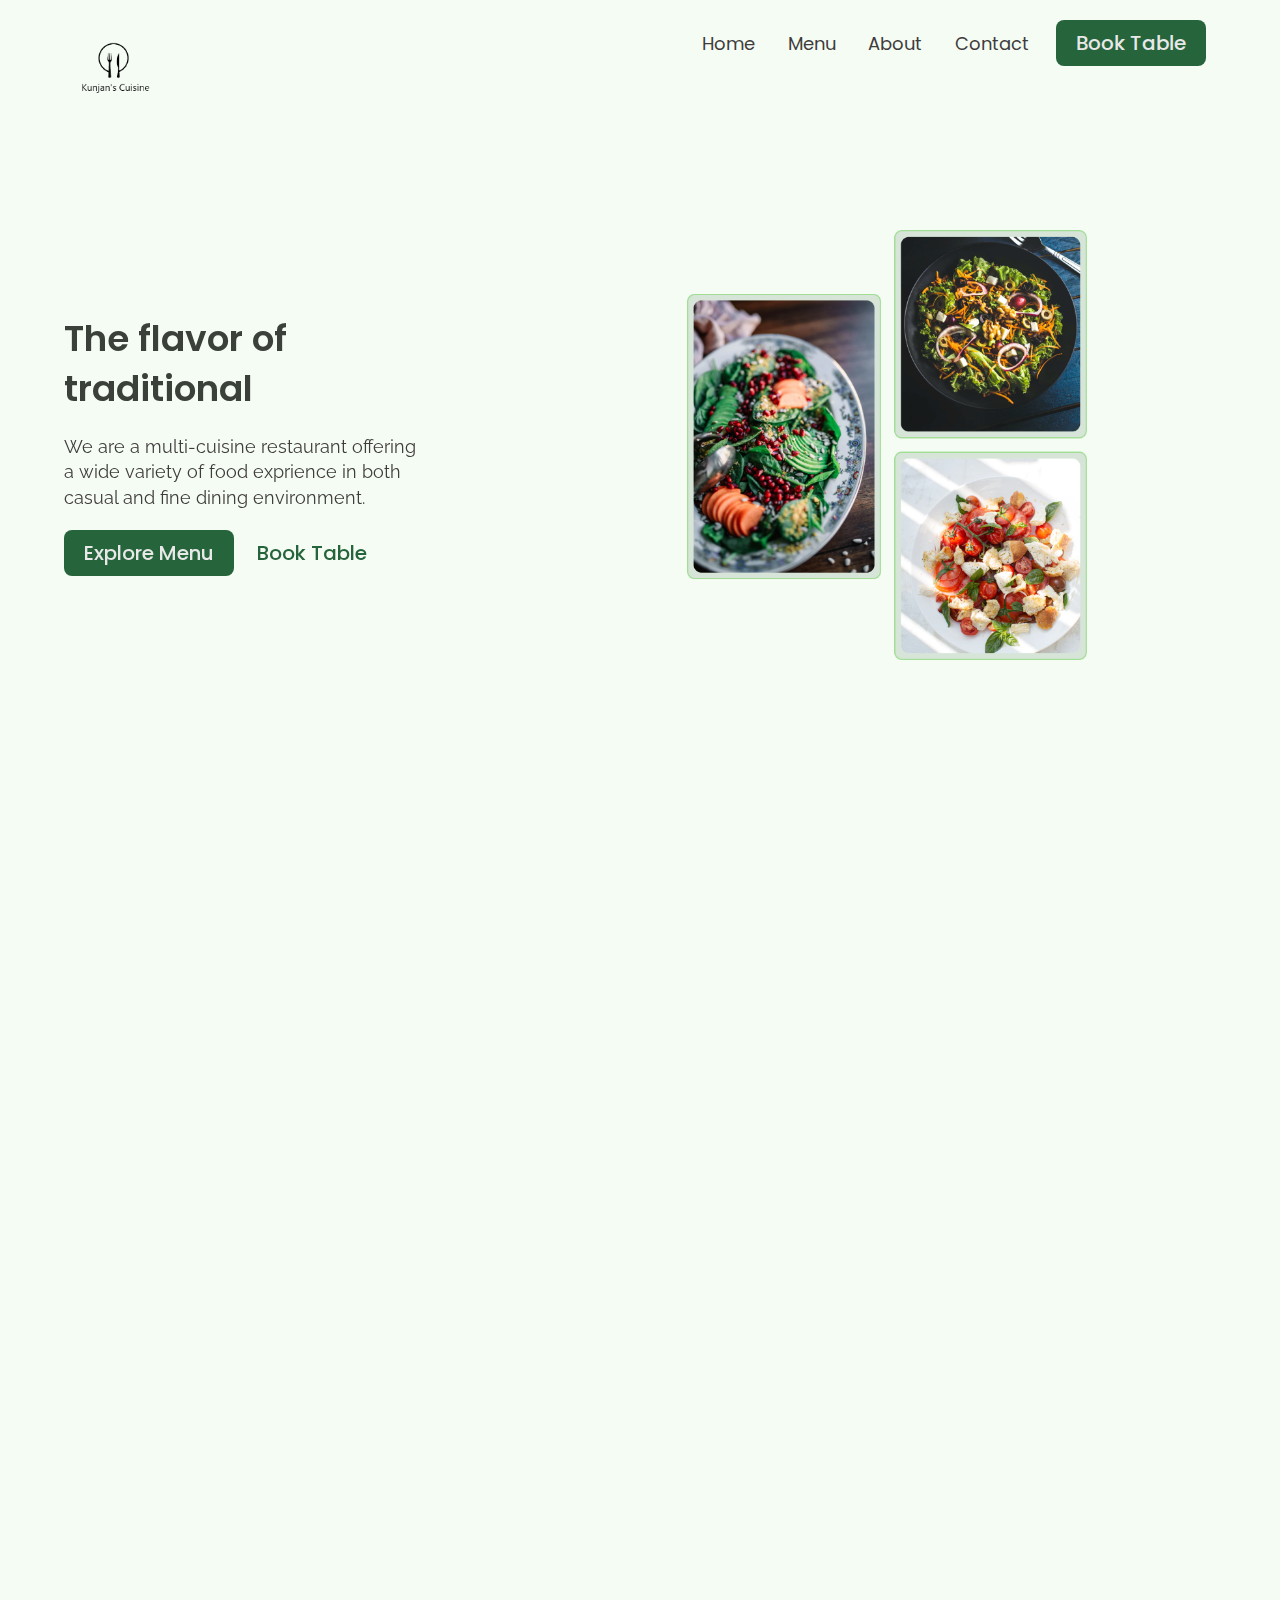
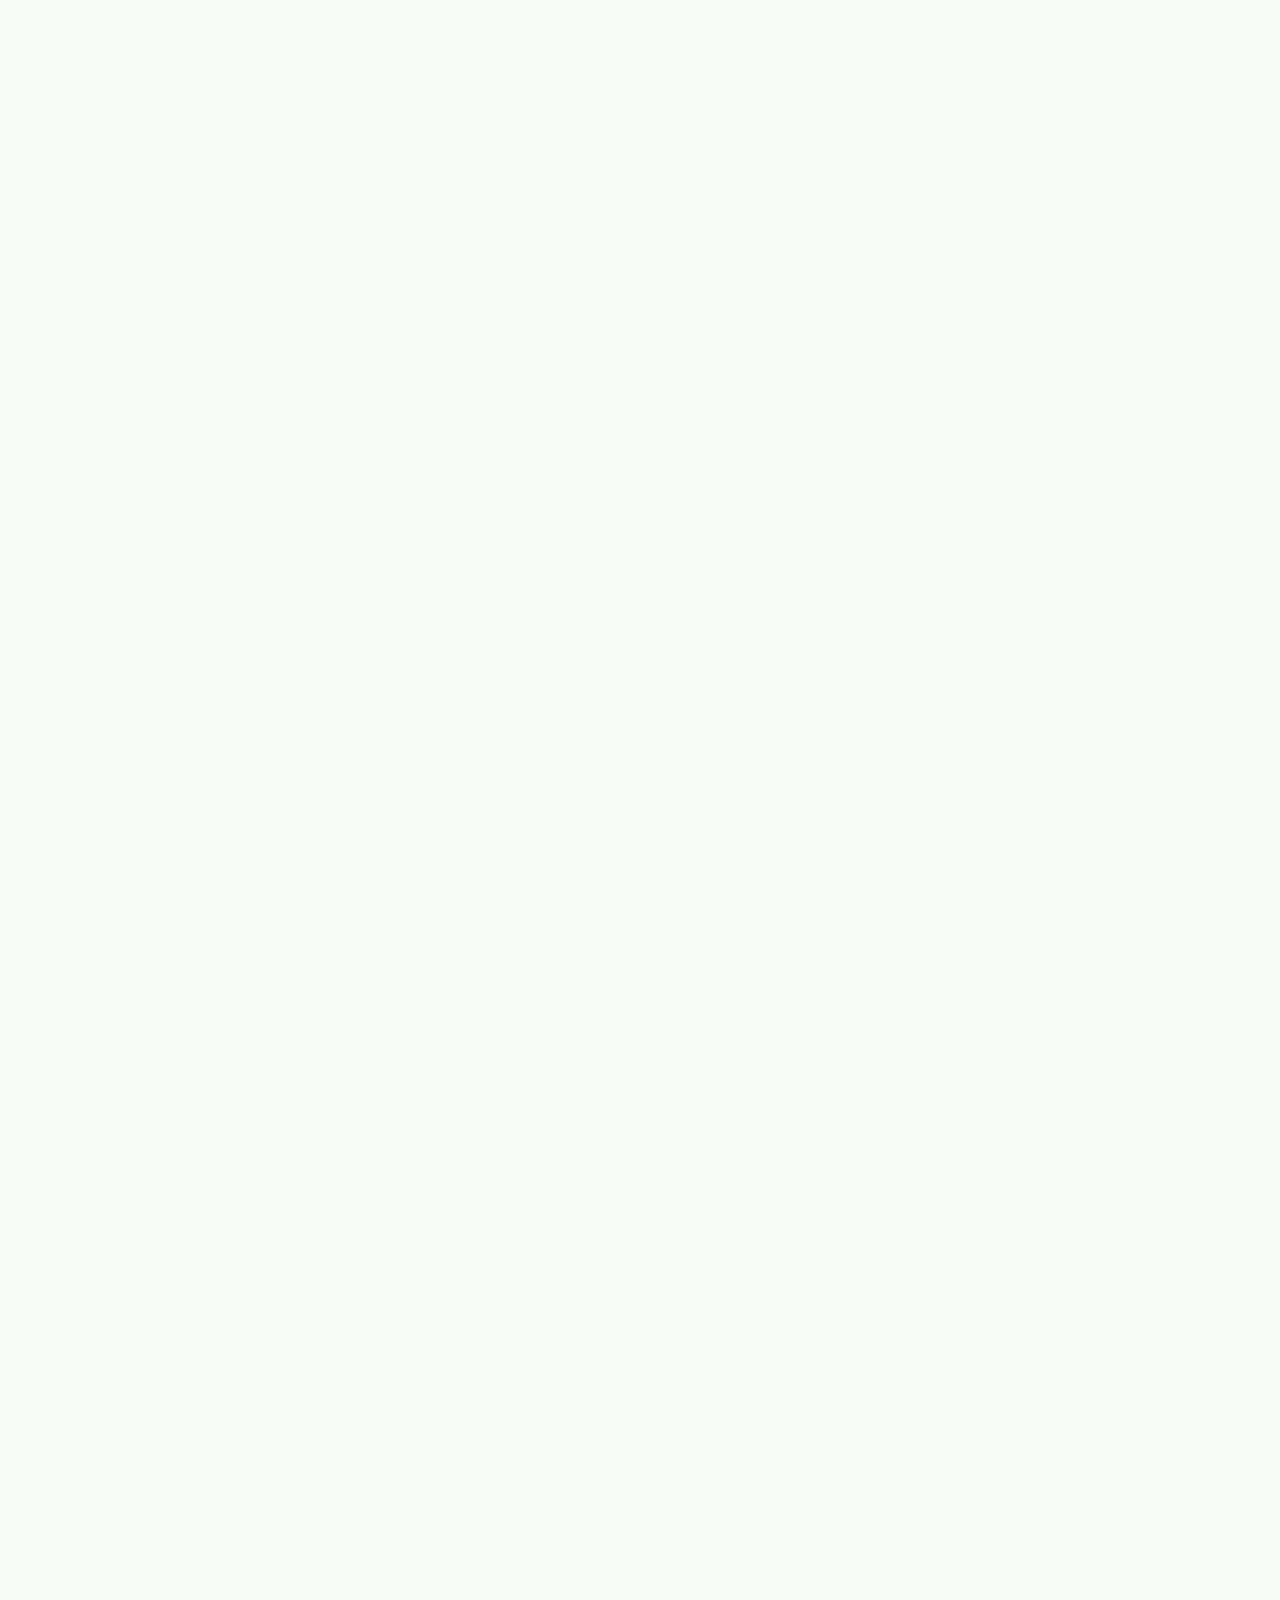
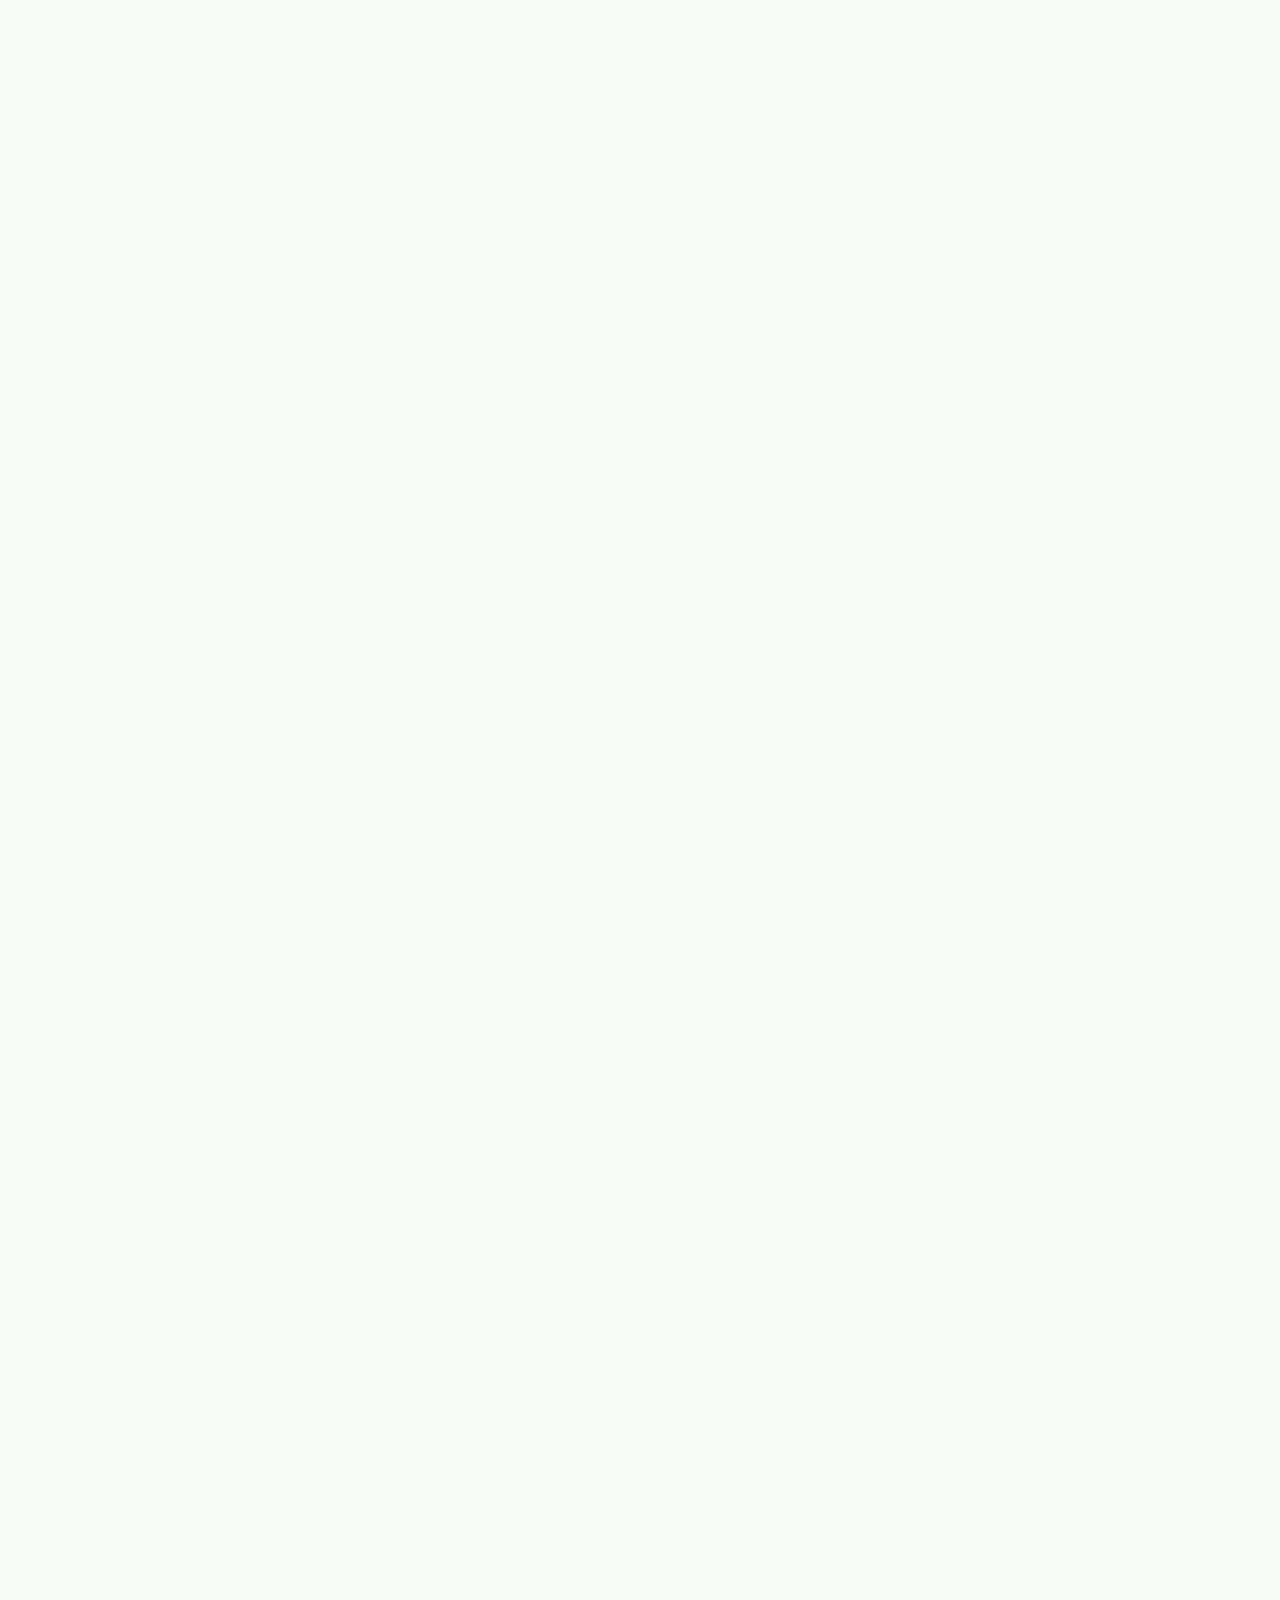
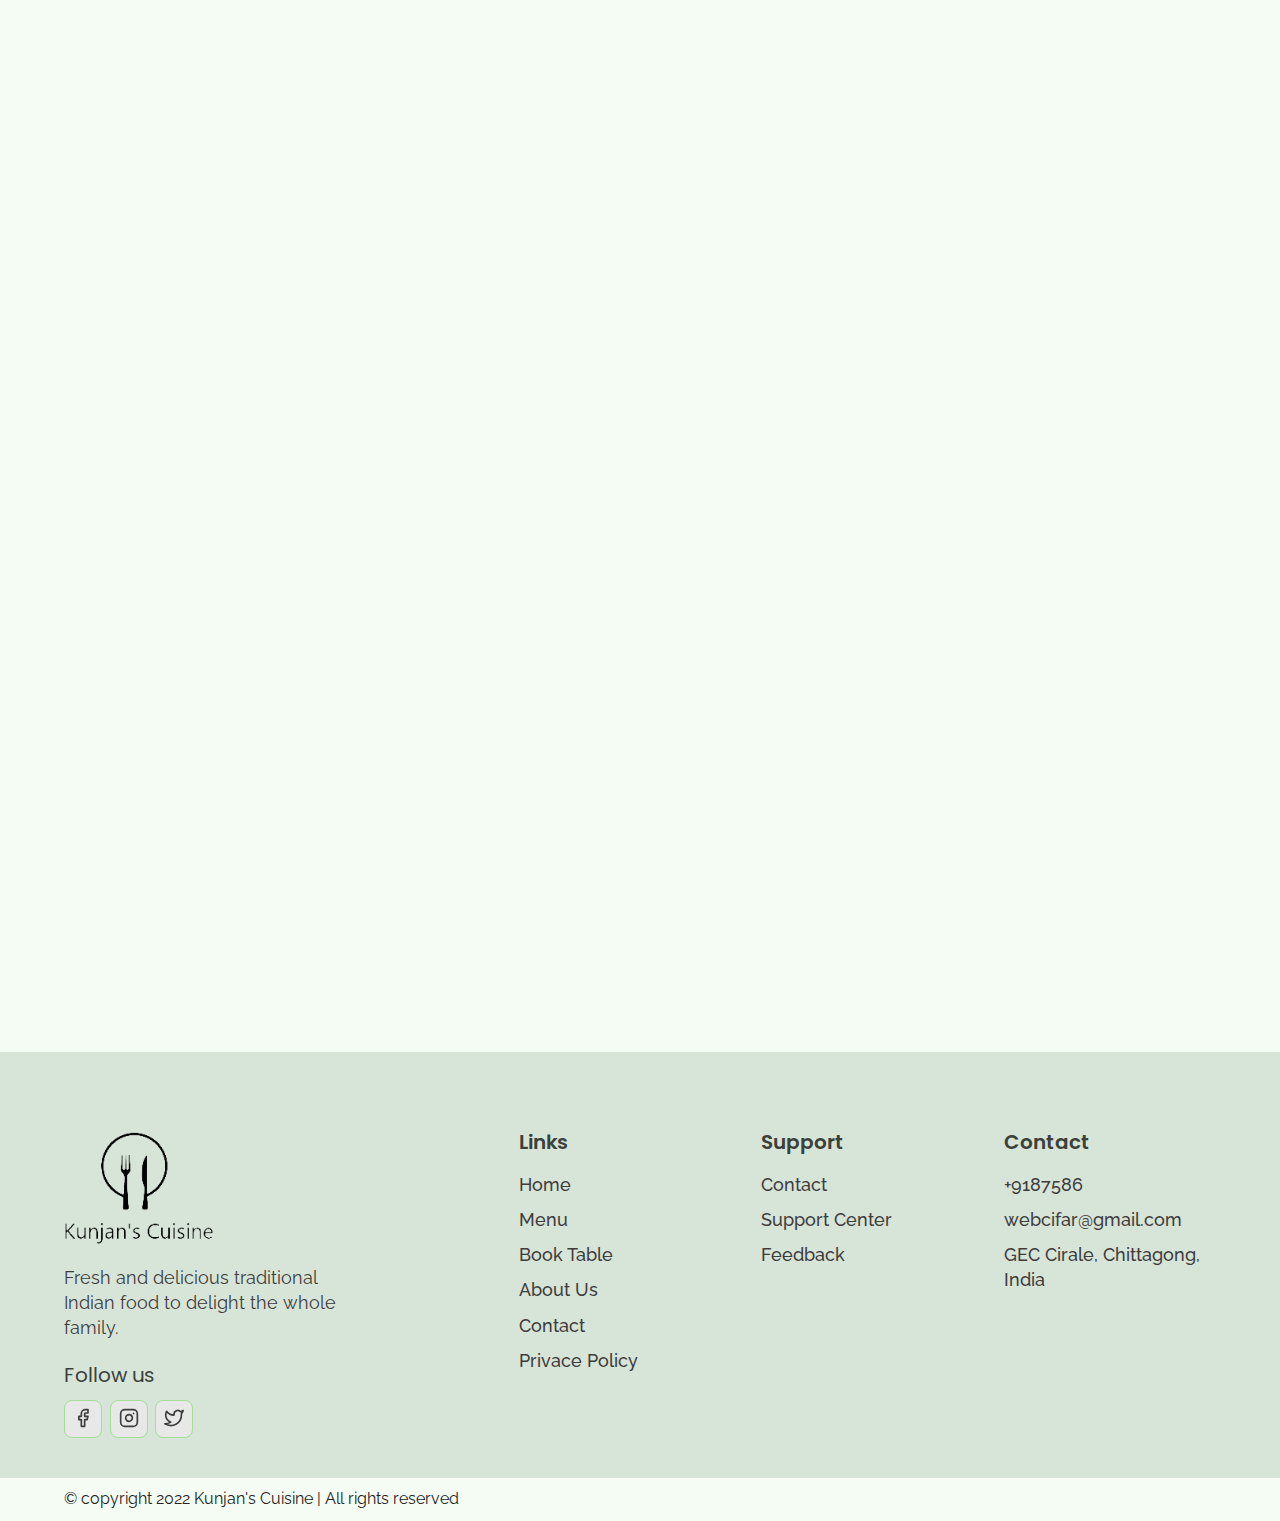
<file: index.html>
<!DOCTYPE html>
<html lang="en">

<head>
    <meta charset="UTF-8">
    <meta http-equiv="X-UA-Compatible" content="IE=edge">
    <meta name="viewport" content="width=device-width, initial-scale=1.0">
    <title>Home | Kunjan's Cuisine</title>
    <link rel="stylesheet" href="./reset.css">
    <link rel="stylesheet" href="./globalStyles.css">
    <link rel="stylesheet" href="./components.css">
    <!-- aos css -->
    <link rel="stylesheet" href="https://unpkg.com/aos@next/dist/aos.css" />
    <link rel="stylesheet" href="./home.css">
</head>

<body>
    <!-- Nav Section -->
    <div class="nav">
        <div class="container">
            <div class="nav__wrapper">
                <a href="./index.html" class="logo">
                    <img src="./images/logo2.png" alt="Kunjan's Cuisine">
                </a>
                <nav>
                    <div class="nav__icon">
                        <svg xmlns="http://www.w3.org/2000/svg" width="24" height="24" viewBox="0 0 24 24" fill="none"
                            stroke="currentColor" stroke-width="2" stroke-linecap="round" stroke-linejoin="round">
                            <line x1="3" y1="12" x2="21" y2="12" />
                            <line x1="3" y1="6" x2="21" y2="6" />
                            <line x1="3" y1="18" x2="21" y2="18" />
                        </svg>
                    </div>
                    <div class="nav__bgOverlay "></div>
                    <ul class="nav__list ">
                        <div class="nav__close">
                            <svg xmlns="http://www.w3.org/2000/svg" width="24" height="24" viewBox="0 0 24 24"
                                fill="none" stroke="currentColor" stroke-width="2" stroke-linecap="round"
                                stroke-linejoin="round">
                                <line x1="18" y1="6" x2="6" y2="18" />
                                <line x1="6" y1="6" x2="18" y2="18" />
                            </svg>
                        </div>
                        <div class="nav__list__wrapper">
                            <li><a href="./index.html" class="nav__link">Home</a></li>
                            <li><a href="./menu.html" class="nav__link">Menu</a></li>
                            <li><a href="./about.html" class="nav__link">About</a></li>
                            <li><a href="./contact.html" class="nav__link">Contact</a></li>
                            <li><a href="./booking.html" class="btn primary-btn">Book Table</a></li>
                        </div>
                    </ul>
                </nav>
            </div>
        </div>
    </div>
    <!-- End Nav Section -->
    <!-- Hero Section -->
    <section id="hero">
        <div class="container">
            <div class="hero__wrapper">
                <div class="hero__left" data-aos="fade-left">
                    <div class="hero__left__wrapper">
                        <h1 class="hero__heading">The flavor of traditional</h1>
                        <p class="hero__info">
                            We are a multi-cuisine restaurant offering a wide variety of food exprience in both casual and fine dining environment.
                        </p>
                        <div class="button__wrapper">
                            <a href="#" class="btn primary-btn">Explore Menu</a>
                            <a href="#" class="btn">Book Table</a>
                        </div>
                    </div>
                </div>
                <div class="hero__right" data-aos="fade-right">
                    <div class="hero__imgWrapper">
                        <img src="./images/heroImg.png" alt="food img">
                    </div>
                </div>
            </div>
        </div>
    </section>
    <!-- End Hero Section -->
    <!-- Store Info Section -->
    <section id="storeInfo" data-aos="fade-up">
        <div class="container">
            <div class="storeInfo__wrapper">
                <div class="storeInfo__item">
                    <div class="storeInfo__icon">
                        <img src="./images/wall-clock-icon.svg" alt="icon">
                    </div>
                    <h3 class="storeInfo__title">
                        10 AA - 7PM
                    </h3>
                    <p class="storeInfo__text">
                        Opening Hour
                    </p>
                </div>
                <div class="storeInfo__item">
                    <div class="storeInfo__icon">
                        <img src="./images/address-icon.svg" alt="icon">
                    </div>
                    <h3 class="storeInfo__title">
                      GEC, Chattangong
                    </h3>
                    <p class="storeInfo__text">
                        Address
                    </p>
                </div>
                <div class="storeInfo__item">
                    <div class="storeInfo__icon">
                        <img src="./images/phone-icon.svg" alt="icon">
                    </div>
                    <h3 class="storeInfo__title">
                        +9187586
                    </h3>
                    <p class="storeInfo__text">
                        Call Now
                    </p>
                </div>
            </div>
        </div>
    </section>
    <!-- End Store Info Section -->
    <!-- Our Specials Section -->
    <section id="ourSpecials" data-aos="fade-up">
        <div class="container">
            <div class="ourSpecials__wrapper">
                <div class="ourSpecials__left">
                    <div class="ourSpecials__item">
                        <div class="ourSpecials__item__img">
                            <img src="/images/food-3.png" alt="food image">
                        </div>
                        <h2 class="ourSpecials__item__title">Sweet Potato Fries Bowl</h2>
                        <h3 class="ourSpecials__item__price">$18</h3>
                        <div class="ourSpecials__item__stars">
                            <img src="./images/3star.png" alt="3stars">
                        </div>
                        <p class="ourSpecials__items__text">
                            These Sweet Potato Fries bowl are a glorious, messy plate of goodness. Crispy sweet potato fires loaded with lots of frest summer vegetables and a lime ranch. By adding a seasoning blend with chipotle powder, garlic, and onion, these spicy sweet potato fries are full of flavor.
                        </p>
                    </div>
                    <div class="ourSpecials__item">
                        <div class="ourSpecials__item__img">
                            <img src="/images/food-1.png" alt="food image">
                        </div>
                        <h2 class="ourSpecials__item__title">Vegan Salad Bowl</h2>
                        <h3 class="ourSpecials__item__price">$20</h3>
                        <div class="ourSpecials__item__stars">
                            <img src="./images/3star.png" alt="3stars">
                        </div>
                        <p class="ourSpecials__items__text">
                            Vegan Salad Bowl are immensely satisfying with any combination of whole grains, pulses, noodles, raw or cooked fruits, and veggies all topped off with a delicious sauce or dressing -  each bite is an explosion of flavors and textures.
                        </p>
                    </div>
                </div>
                <div class="ourSpecials__right">
                    <h2 class="ourSpecials__title">Our Specials</h2>
                    <p class="ourSpecials__text">
                        All of our food is prepared daily at our restaurants to ensure highest quality, freshest meals are delivered to our customers
                    </p>
                    <a href="./booking.html" class="btn primary-btn">Book Table</a>
                </div>
            </div>
        </div>
    </section>
    <!-- End Our Specials Section -->
    <!-- Top Dishes -->
    <section id="dishGrid" data-aos="fade-up">
        <div class="container">
            <h2 class="dishGrid__title">
                Top Dishes
            </h2>
            <div class="dishGrid__wrapper">
                <div class="dishGrid__item">
                    <div class="dishGrid__item__img">
                        <img src="./images/food-1.png" alt="food img">
                    </div>
                    <div class="dishGrid__item__info">
                        <h3 class="dishGrid__item__title">
                            Vegan Salad bowl
                        </h3>
                        <h3 class="dishGrid__item__price">$20</h3>
                        <div class="dishGrid__item__stars">
                            <img src="./images/3star.png" alt="3 star">
                        </div>
                    </div>
                </div>
                <div class="dishGrid__item">
                    <div class="dishGrid__item__img">
                        <img src="./images/food-2.png" alt="food img">
                    </div>
                    <div class="dishGrid__item__info">
                        <h3 class="dishGrid__item__title">
                            Vegan Pesto Zoodles
                        </h3>
                        <h3 class="dishGrid__item__price">$12</h3>
                        <div class="dishGrid__item__stars">
                            <img src="./images/3star.png" alt="3 star">
                        </div>
                    </div>
                </div>
                <div class="dishGrid__item">
                    <div class="dishGrid__item__img">
                        <img src="./images/food-7.png" alt="food img">
                    </div>
                    <div class="dishGrid__item__info">
                        <h3 class="dishGrid__item__title">
                            Hot Green Bowl
                        </h3>
                        <h3 class="dishGrid__item__price">$15</h3>
                        <div class="dishGrid__item__stars">
                            <img src="./images/3star.png" alt="3 star">
                        </div>
                    </div>
                </div>
            </div>
        </div>
    </section>
    <!-- End Top Dishes -->
    <!-- Discount section -->
    <section id="discount" data-aos="fade-up">
        <div class="container">
            <div class="discount__wrapper">
                <div class="discount__images">
                    <div class="discount__img1">
                        <img src="./images/food-5.png" alt="food img">
                    </div>
                    <div class="discount__img2">
                        <img src="./images/food-4.png" alt="food img">
                    </div>
                    <div class="discount__img3">
                        <img src="./images/food-3.png" alt="food img">
                    </div>
                </div>
                <div class="discount__info">
                    <h3 class="discount__text">20% OFF</h3>
                    <h3 class="discount__title">Demp dish for discount</h3>
                    <h3 class="discount__price">
                        <span class="discount__oldPrice">$45</span>
                        <span class="discount__newPrice">$35</span>
                    </h3>
                    <div class="discount__stars">
                        <img src="./images/3star.png" alt="3 discount__stars">
                    </div>
                    <a href="./booking.html" class = "btn primary-btn">Book Table</a>
                </div>
            </div>
        </div>
    </section>
    <!-- End Discount section -->
    <!-- Events Media Section -->
    <section id="eventsMedia" data-aos="fade-up">
        <div class="container">
            <div class="eventsMedia__wrapper">
                <div class="eventsMedia__1">
                    <img src="./images/eventsMedia1.png" alt="eventsMedia">
                    <a href="#" class="eventsMedia__1__playButton">
                        <img src="./images/playIcon.svg" alt="play button">
                    </a>
                </div>
                <div class="eventsMedia__2">
                    <img src="./images/eventsMedia2.png" alt="events">
                </div>
            </div>
        </div>
    </section>
    <!-- End Events Media Section -->
    <!-- Events Info Section -->
    <seciton id="eventsInfo" data-aos="fade-up">
        <div class="container">
            <div class="eventsInfo__wrapper">
                <div class="eventsInfo__left">
                    <div class="eventsInfo__item">
                        <div class="eventsInfo__item__img">
                            <img src="./images/event-corporate.png" alt="events">
                        </div>
                        <div class="eventsInfo__item__info">
                            <h2 class="eventsInfo__item__title">Corporate Events</h2>
                            <p class="eventsInfo__item__text">
                                Kunjan's Cuisine is the perfect venue for your corporate events. We specialize in private parties.
                            </p>
                        </div>
                    </div>
                    <div class="eventsInfo__item">
                        <div class="eventsInfo__item__img">
                            <img src="./images/event-weedings.png" alt="events">
                        </div>
                        <div class="eventsInfo__item__info">
                            <h2 class="eventsInfo__item__title">Weeding</h2>
                            <p class="eventsInfo__item__text">
                                Kunjan's Cuisine offers an intimately unique wedding ecperience set in a spectacular setting that is sophisticated and comfortable.
                            </p>
                        </div>
                    </div>
                </div>
                <div class="eventsInfo__right">
                    <h2 class="eventsInfo__title">
                        Book For Events
                    </h2>
                    <p class="eventsInfo__text">
                        Book your private event or corporate function at Kunjan's cuisine to experience a truly unique experience.
                    </p>
                    <a href="./contact.html" class="btn primary-btn"> Contact Now</a>
                </div>
            </div>
        </div>
    </seciton>
    <!-- End Events Info Section -->
    <!-- Why us Section -->
    <section id="whyUs">
        <div class="container">
            <div class="whyUs__wrapper">
                <div class="whyUs__left" data-aos="fade-right">
                    <h2 class="whyUs__title">
                        Why Choose Our Food
                    </h2>
                    <p class="whyUs__text">
                        Quality of Service, Food, Ambiance and Value of Money are the prime elements for choosing a restaurant. Kunjan's Cuisine is one of the most exquisite fine-dining restaurant in Chittagong city with a captivating view of GEC Hills, perfect ambiance, and scrumptious food.
                    </p>
                </div>
                <div class="whyUs__right" data-aos="fade-left">
                    <div class="whyUs__item__wrapper">
                        <div class="whyUs__item">
                            <div class="whyUs__item__icon">
                                <img src="./images/whyUs-icon1.svg" alt="quality food">
                            </div>
                            <p class="whyUs__item__text">Quality Food</p>
                        </div>
                        <div class="whyUs__item">
                            <div class="whyUs__item__icon">
                                <img src="./images/whyUs-icon2.svg" alt="Classical Taste">
                            </div>
                            <p class="whyUs__item__text">Classical Taste</p>
                        </div>
                        <div class="whyUs__item">
                            <div class="whyUs__item__icon">
                                <img src="./images/whyUs-icon3.svg" alt="Skilled Chef">
                            </div>
                            <p class="whyUs__item__text">Skilled Chef</p>
                        </div>
                        <div class="whyUs__item">
                            <div class="whyUs__item__icon">
                                <img src="./images/whyUs-icon4.svg" alt="Best Service">
                            </div>
                            <p class="whyUs__item__text">Best Service</p>
                        </div>
                    </div>
                </div>
            </div>
        </div>
    </section>
    <!-- End Why us Section -->
    <!-- Testimonial Section -->
    <section id="testimonial" data-aos="fade-up">
        <div class="container">
            <div class="testimonial__wrapper">
                <h2 class="testimonial__title">What Our Customers Say</h2>
                <div class="testimonial__items__wrapper">
                    <div class="testimonial__item">
                        <div class="testimonial__item__img">
                            <img src="./images/testimonial_img1.png" alt="sayed ahmed">
                        </div>
                        <div class="testimonial__item__info">
                            <h3 class="testimonial__item__name">Sayed ahmed</h3>
                            <div class="testimonial__item__stars">
                                <img src="./images/3star.png" alt="3 stars">
                            </div>
                            <p class="testimonial__item__text">
                                "Visited Kunjan's Cuisine with friends last Sunday. Really lovely meal and very warm welcome - we would recommend this lovely retaurant and will try to go back again"
                            </p>
                        </div>
                    </div>
                    <div class="testimonial__item">
                        <div class="testimonial__item__img">
                            <img src="./images/testimonial_img1.png" alt="sayed ahmed">
                        </div>
                        <div class="testimonial__item__info">
                            <h3 class="testimonial__item__name">Sayed ahmed</h3>
                            <div class="testimonial__item__stars">
                                <img src="./images/3star.png" alt="3 stars">
                            </div>
                            <p class="testimonial__item__text">
                                "Visited Kunjan's Cuisine with friends last Sunday. Really lovely meal and very warm welcome - we would recommend this lovely retaurant and will try to go back again"
                            </p>
                        </div>
                    </div>
                    <div class="testimonial__item">
                        <div class="testimonial__item__img">
                            <img src="./images/testimonial_img1.png" alt="sayed ahmed">
                        </div>
                        <div class="testimonial__item__info">
                            <h3 class="testimonial__item__name">Sayed ahmed</h3>
                            <div class="testimonial__item__stars">
                                <img src="./images/3star.png" alt="3 stars">
                            </div>
                            <p class="testimonial__item__text">
                                "Visited Kunjan's Cuisine with friends last Sunday. Really lovely meal and very warm welcome - we would recommend this lovely retaurant and will try to go back again"
                            </p>
                        </div>
                    </div>
                    <div class="testimonial__item">
                        <div class="testimonial__item__img">
                            <img src="./images/testimonial_img1.png" alt="sayed ahmed">
                        </div>
                        <div class="testimonial__item__info">
                            <h3 class="testimonial__item__name">Sayed ahmed</h3>
                            <div class="testimonial__item__stars">
                                <img src="./images/3star.png" alt="3 stars">
                            </div>
                            <p class="testimonial__item__text">
                                "Visited Kunjan's Cuisine with friends last Sunday. Really lovely meal and very warm welcome - we would recommend this lovely retaurant and will try to go back again"
                            </p>
                        </div>
                    </div>
                </div>
            </div>
        </div>
    </section>
    <!-- End Testimonial Section -->
    <!-- Newsletter Section -->
    <section id="newsletter" data-aos="fade-up">
        <div class="container">
            <div class="newsletter__wrapper">
                <div class="newsletter__info">
                    <h3 class="newsletter__title">Join Newsletter</h3>
                    <p class="newsletter__text">Get notified with latest news and recent offers from the "Kunjan's Cuisine"</p>
                </div>
                <div class="newsletter__form">
                    <form action="">
                        <label for="email">
                            <input type="email" placeholder="Your Email Address">
                        </label>
                        <button type="submit">Join</button>
                    </form>
                </div>
            </div>
        </div>
    </section>
    <!-- End Newsletter Section -->
    <!-- Footer -->
    <footer>
        <div class="container">
            <div class="footer__wrapper">
                <div class="footer__col1">
                    <div class="footer__logo">
                        <img src="./images/footerlogo2.png" alt="Kunjan's Cuisine">
                    </div>
                    <p class="footer__desc">
                        Fresh and delicious traditional Indian food to delight the whole family.
                    </p>
                    <div class="footer__socials">
                        <h4 class="footer__socials__title">Follow us</h4>
                        <ol>
                            <li>
                                <a href="#">
                                    <svg xmlns="http://www.w3.org/2000/svg" width="24" height="24" viewBox="0 0 24 24"
                                        fill="none" stroke="currentColor" stroke-width="2" stroke-linecap="round"
                                        stroke-linejoin="round">
                                        <path d="M18 2h-3a5 5 0 0 0-5 5v3H7v4h3v8h4v-8h3l1-4h-4V7a1 1 0 0 1 1-1h3z" />
                                    </svg>
                                </a>
                            </li>
                            <li>
                                <a href="#">
                                    <svg xmlns="http://www.w3.org/2000/svg" width="24" height="24" viewBox="0 0 24 24"
                                        fill="none" stroke="currentColor" stroke-width="2" stroke-linecap="round"
                                        stroke-linejoin="round">
                                        <rect x="2" y="2" width="20" height="20" rx="5" ry="5" />
                                        <path d="M16 11.37A4 4 0 1 1 12.63 8 4 4 0 0 1 16 11.37z" />
                                        <line x1="17.5" y1="6.5" x2="17.51" y2="6.5" />
                                    </svg>
                                </a>
                            </li>
                            <li>
                                <a href="#">
                                    <svg xmlns="http://www.w3.org/2000/svg" width="24" height="24" viewBox="0 0 24 24"
                                        fill="none" stroke="currentColor" stroke-width="2" stroke-linecap="round"
                                        stroke-linejoin="round">
                                        <path
                                            d="M23 3a10.9 10.9 0 0 1-3.14 1.53 4.48 4.48 0 0 0-7.86 3v1A10.66 10.66 0 0 1 3 4s-4 9 5 13a11.64 11.64 0 0 1-7 2c9 5 20 0 20-11.5a4.5 4.5 0 0 0-.08-.83A7.72 7.72 0 0 0 23 3z" />
                                    </svg>
                                </a>
                            </li>
                        </ol>
                    </div>
                </div>
                <div class="footer__col2">
                    <h3 class="footer__text__title">
                        Links
                    </h3>
                    <ol class="footer__text">
                        <li>
                            <a href="./index.html">Home</a>
                        </li>
                        <li>
                            <a href="./menu.html">Menu</a>
                        </li>
                        <li>
                            <a href="./booking.html">Book Table</a>
                        </li>
                        <li>
                            <a href="./about.html">About Us</a>
                        </li>
                        <li>
                            <a href="./contact.html">Contact</a>
                        </li>
                        <li>
                            <a href="#">Privace Policy</a>
                        </li>
                    </ol>
                </div>
                <div class="footer__col3">
                    <h3 class="footer__text__title">
                        Support
                    </h3>
                    <ol class="footer__text">
                        <li>
                            <a href="./contact.html">Contact</a>
                        </li>
                        <li>
                            <a href="#">Support Center</a>
                        </li>
                        <li>
                            <a href="#">Feedback</a>
                        </li>
                    </ol>
                </div>
                <div class="footer__col4">
                    <h3 class="footer__text__title">
                        Contact
                    </h3>
                    <ol class="footer__text">
                        <li>
                            <a href="tel:+9187586">+9187586</a>
                        </li>
                        <li>
                            <a href="mailto:webcifar@gmail.com">webcifar@gmail.com</a>
                        </li>
                        <li>
                            <a href="#">GEC Cirale, Chittagong, India</a>
                        </li>
                    </ol>
                </div>
            </div>
        </div>
    </footer>
<div id="copyright">
    <div class="container"><p class="copyright__text">
        © copyright 2022 Kunjan's Cuisine | All rights reserved
    </p></div>
</div>
    <!-- End Footer -->

    <!-- aos script -->
    <script src="https://unpkg.com/aos@next/dist/aos.js"></script>
    <!-- custom script -->
    <script src="./main.js"></script>
</body>

</html>
</file>
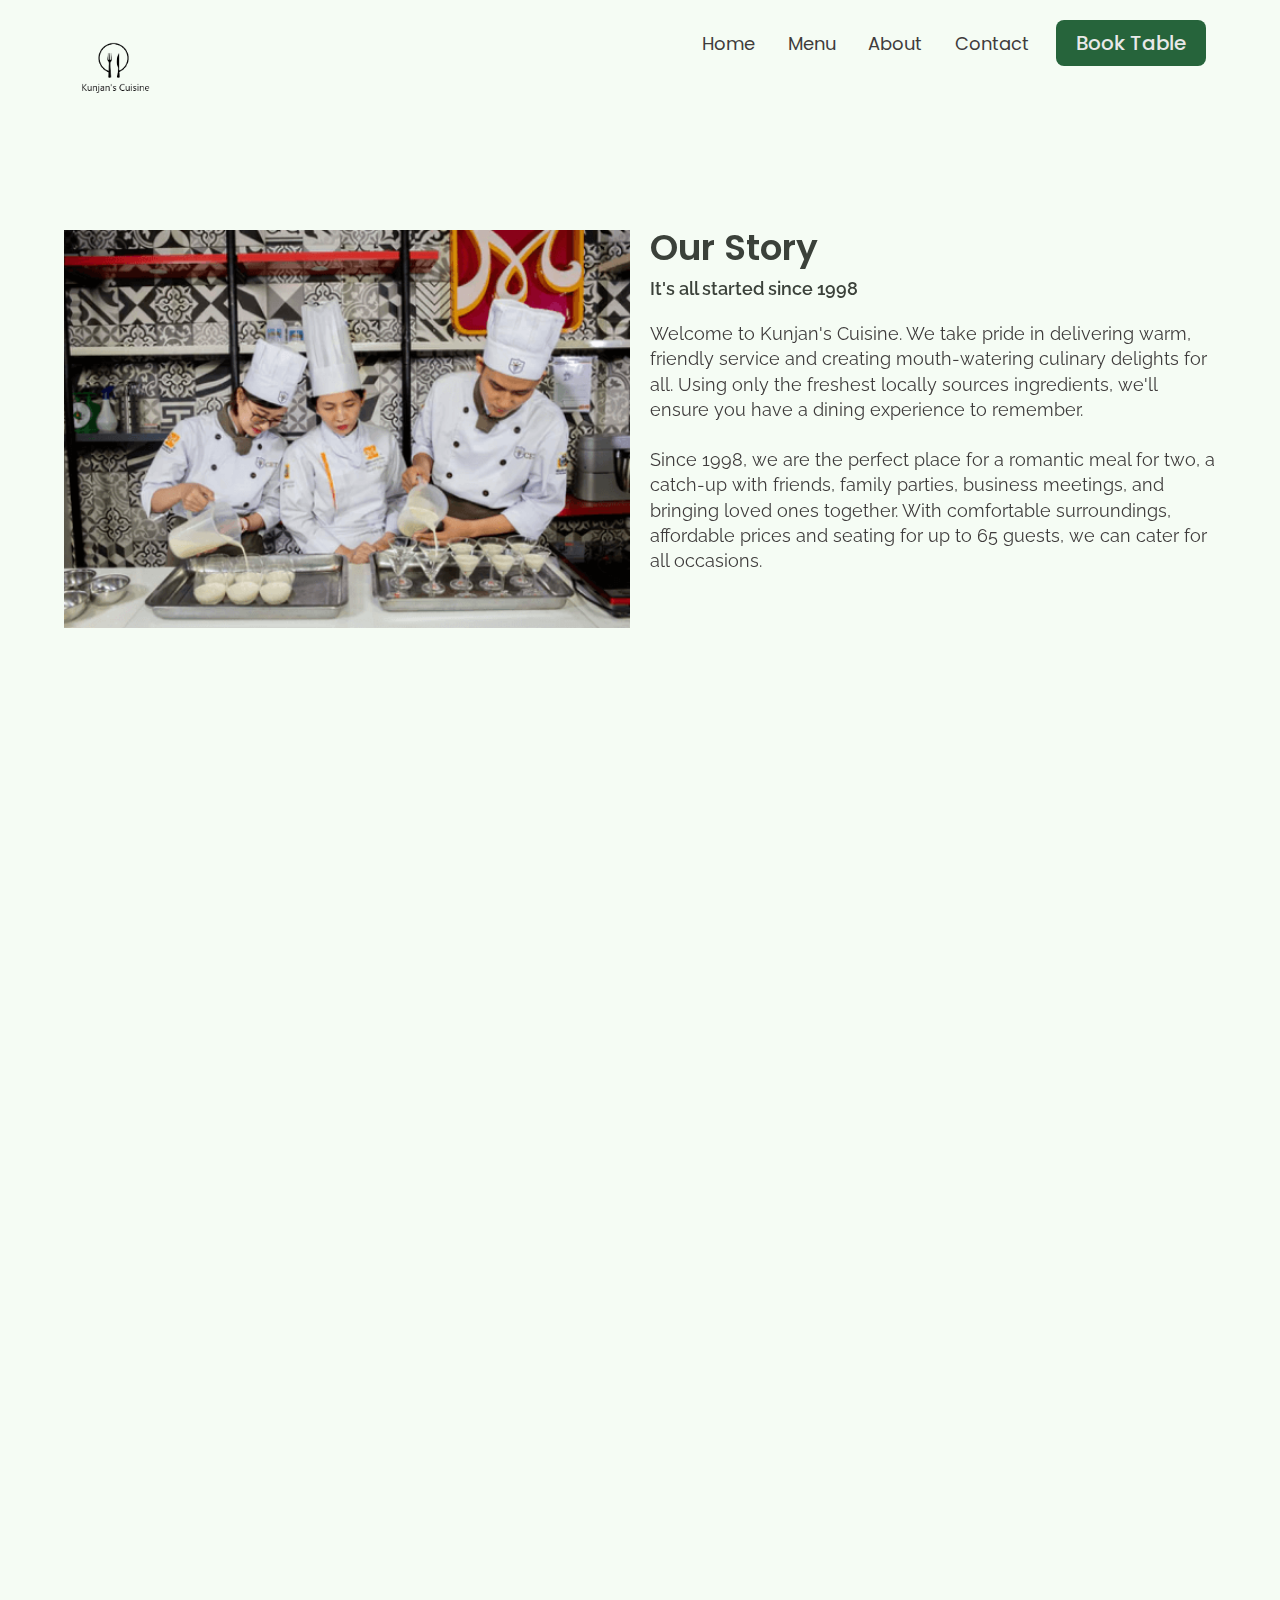
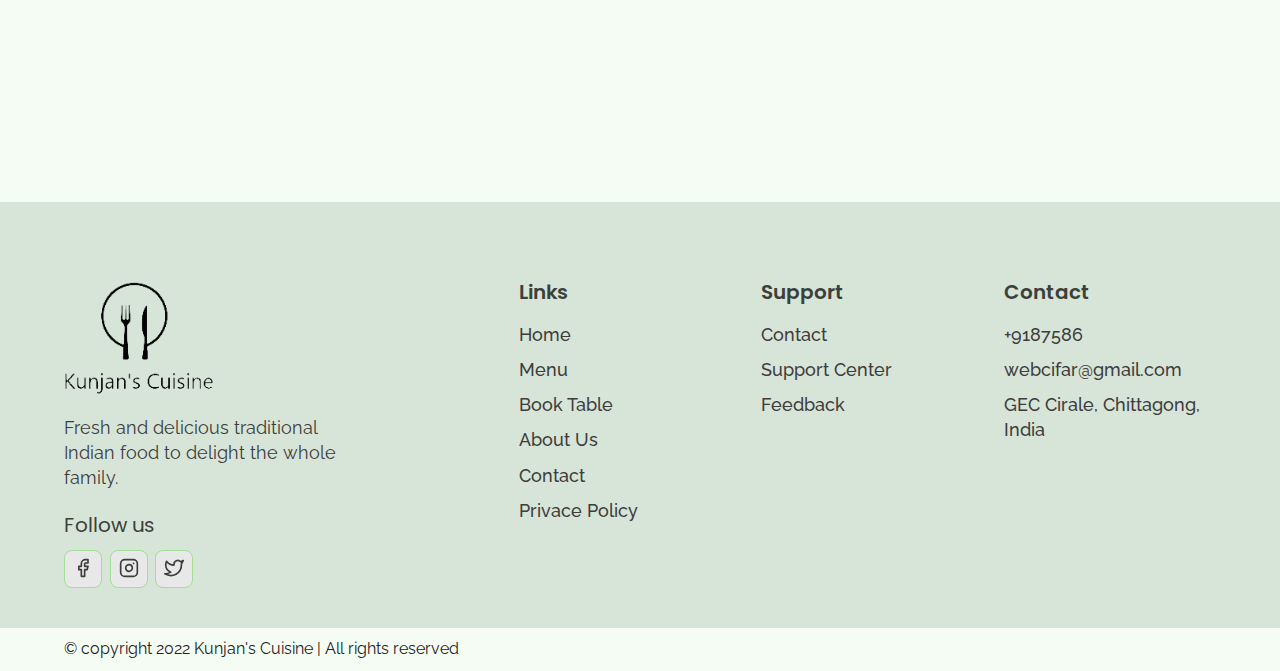
<file: about.html>
<!DOCTYPE html>
<html lang="en">

<head>
    <meta charset="UTF-8">
    <meta http-equiv="X-UA-Compatible" content="IE=edge">
    <meta name="viewport" content="width=device-width, initial-scale=1.0">
    <title>About | Kunjan's Cuisine</title>
    <link rel="stylesheet" href="./reset.css">
    <link rel="stylesheet" href="./globalStyles.css">
    <link rel="stylesheet" href="./components.css">
    <!-- aos css -->
    <link rel="stylesheet" href="https://unpkg.com/aos@next/dist/aos.css" />
    <link rel="stylesheet" href="About.css">
</head>

<body>
    <!-- Nav Section -->
    <div class="nav">
        <div class="container">
            <div class="nav__wrapper">
                <a href="./index.html" class="logo">
                    <img src="./images/logo2.png" alt="Kunjan's Cuisine">
                </a>
                <nav>
                    <div class="nav__icon">
                        <svg xmlns="http://www.w3.org/2000/svg" width="24" height="24" viewBox="0 0 24 24" fill="none"
                            stroke="currentColor" stroke-width="2" stroke-linecap="round" stroke-linejoin="round">
                            <line x1="3" y1="12" x2="21" y2="12" />
                            <line x1="3" y1="6" x2="21" y2="6" />
                            <line x1="3" y1="18" x2="21" y2="18" />
                        </svg>
                    </div>
                    <div class="nav__bgOverlay "></div>
                    <ul class="nav__list ">
                        <div class="nav__close">
                            <svg xmlns="http://www.w3.org/2000/svg" width="24" height="24" viewBox="0 0 24 24"
                                fill="none" stroke="currentColor" stroke-width="2" stroke-linecap="round"
                                stroke-linejoin="round">
                                <line x1="18" y1="6" x2="6" y2="18" />
                                <line x1="6" y1="6" x2="18" y2="18" />
                            </svg>
                        </div>
                        <div class="nav__list__wrapper">
                            <li><a href="./index.html" class="nav__link">Home</a></li>
                            <li><a href="./menu.html" class="nav__link">Menu</a></li>
                            <li><a href="./about.html" class="nav__link">About</a></li>
                            <li><a href="./contact.html" class="nav__link">Contact</a></li>
                            <li><a href="./booking.html" class="btn primary-btn">Book Table</a></li>
                        </div>
                    </ul>
                </nav>
            </div>
        </div>
    </div>
    <!-- End Nav Section -->
    <!-- Our Story -->
    <section id="ourStory" data-aos="fade-up">
        <div class="container">
            <div class="ourStory__wrapper">
                <div class="ourStory__img">
                    <img src="./images/ourStoryImg.png" alt="Kunjan's Cuisine">
                </div>
                <div class="ourStory__info">
                    <h3 class="ourStory__title">
                        Our Story
                    </h3>
                    <p class="ourStory__subtitle">
                        It's all started since 1998
                    </p>
                    <p class="ourStory__text">
                        Welcome to Kunjan's Cuisine. We take pride in delivering warm, friendly service and creating mouth-watering culinary delights for all. Using only the freshest locally sources ingredients, we'll ensure you have a dining experience to remember.
                        <br><br>
                        Since 1998, we are the perfect place for a romantic meal for two, a catch-up with friends, family parties,
                        business meetings, and bringing loved ones together. With comfortable surroundings, affordable prices and seating for up to 65 guests, we can cater for all occasions.
                    </p>
                </div>
            </div>
        </div>
    </section>
    <!-- End Our Story -->
    <!-- Our Goals -->
    <section id="ourGoals" data-aos="fade-down">
        <div class="container">
           <div class="ourGoals__info">
                <h3 class="ourGoals__title">
                    Our Goals
                </h3>
                <p class="ourGoals__text">
                    We shall sell delicious and remarkable food and beverages that meet the highest quality, freshness and seasonally criteria while combining modern-creative and classic cooking traditions. By showcasins warmth, graciousness, effeciency, skill, professionalism, and integrity in our work, we will continually serve our consumers with exceptional service, To have every customer who comes thriugh doors leave impressed by their exprience at Kunjan's Cuisine and excited to come back again.
                </p>
           </div> 
           <div class="ourGoals__imgs__wrapper">
                <div class="ourGoals__img1">
                    <img src="./images/ourGoals_img1.png" alt="img">
                </div>
                <div class="ourGoals__img2">
                    <img src="./images/ourGoals_img2.png" alt="img">
                </div>
                <div class="ourGoals__img3">
                    <img src="./images/ourGoals_img3.png" alt="img">
                </div>
           </div>
        </div>
    </section>
    <!-- End Our Goals -->
    <!-- Footer -->
    <footer>
        <div class="container">
            <div class="footer__wrapper">
                <div class="footer__col1">
                    <div class="footer__logo">
                        <img src="./images/footerlogo2.png" alt="Kunjan's Cuisine">
                    </div>
                    <p class="footer__desc">
                        Fresh and delicious traditional Indian food to delight the whole family.
                    </p>
                    <div class="footer__socials">
                        <h4 class="footer__socials__title">Follow us</h4>
                        <ol>
                            <li>
                                <a href="#">
                                    <svg xmlns="http://www.w3.org/2000/svg" width="24" height="24" viewBox="0 0 24 24"
                                        fill="none" stroke="currentColor" stroke-width="2" stroke-linecap="round"
                                        stroke-linejoin="round">
                                        <path d="M18 2h-3a5 5 0 0 0-5 5v3H7v4h3v8h4v-8h3l1-4h-4V7a1 1 0 0 1 1-1h3z" />
                                    </svg>
                                </a>
                            </li>
                            <li>
                                <a href="#">
                                    <svg xmlns="http://www.w3.org/2000/svg" width="24" height="24" viewBox="0 0 24 24"
                                        fill="none" stroke="currentColor" stroke-width="2" stroke-linecap="round"
                                        stroke-linejoin="round">
                                        <rect x="2" y="2" width="20" height="20" rx="5" ry="5" />
                                        <path d="M16 11.37A4 4 0 1 1 12.63 8 4 4 0 0 1 16 11.37z" />
                                        <line x1="17.5" y1="6.5" x2="17.51" y2="6.5" />
                                    </svg>
                                </a>
                            </li>
                            <li>
                                <a href="#">
                                    <svg xmlns="http://www.w3.org/2000/svg" width="24" height="24" viewBox="0 0 24 24"
                                        fill="none" stroke="currentColor" stroke-width="2" stroke-linecap="round"
                                        stroke-linejoin="round">
                                        <path
                                            d="M23 3a10.9 10.9 0 0 1-3.14 1.53 4.48 4.48 0 0 0-7.86 3v1A10.66 10.66 0 0 1 3 4s-4 9 5 13a11.64 11.64 0 0 1-7 2c9 5 20 0 20-11.5a4.5 4.5 0 0 0-.08-.83A7.72 7.72 0 0 0 23 3z" />
                                    </svg>
                                </a>
                            </li>
                        </ol>
                    </div>
                </div>
                <div class="footer__col2">
                    <h3 class="footer__text__title">
                        Links
                    </h3>
                    <ol class="footer__text">
                        <li>
                            <a href="./index.html">Home</a>
                        </li>
                        <li>
                            <a href="./menu.html">Menu</a>
                        </li>
                        <li>
                            <a href="./booking.html">Book Table</a>
                        </li>
                        <li>
                            <a href="./about.html">About Us</a>
                        </li>
                        <li>
                            <a href="./contact.html">Contact</a>
                        </li>
                        <li>
                            <a href="#">Privace Policy</a>
                        </li>
                    </ol>
                </div>
                <div class="footer__col3">
                    <h3 class="footer__text__title">
                        Support
                    </h3>
                    <ol class="footer__text">
                        <li>
                            <a href="./contact.html">Contact</a>
                        </li>
                        <li>
                            <a href="#">Support Center</a>
                        </li>
                        <li>
                            <a href="#">Feedback</a>
                        </li>
                    </ol>
                </div>
                <div class="footer__col4">
                    <h3 class="footer__text__title">
                        Contact
                    </h3>
                    <ol class="footer__text">
                        <li>
                            <a href="tel:+9187586">+9187586</a>
                        </li>
                        <li>
                            <a href="mailto:webcifar@gmail.com">webcifar@gmail.com</a>
                        </li>
                        <li>
                            <a href="#">GEC Cirale, Chittagong, India</a>
                        </li>
                    </ol>
                </div>
            </div>
        </div>
    </footer>
<div id="copyright">
    <div class="container"><p class="copyright__text">
        © copyright 2022 Kunjan's Cuisine | All rights reserved
    </p></div>
</div>
    <!-- End Footer -->

    <!-- aos script -->
    <script src="https://unpkg.com/aos@next/dist/aos.js"></script>
    <!-- custom script -->
    <script src="./main.js"></script>
</body>

</html>
</file>
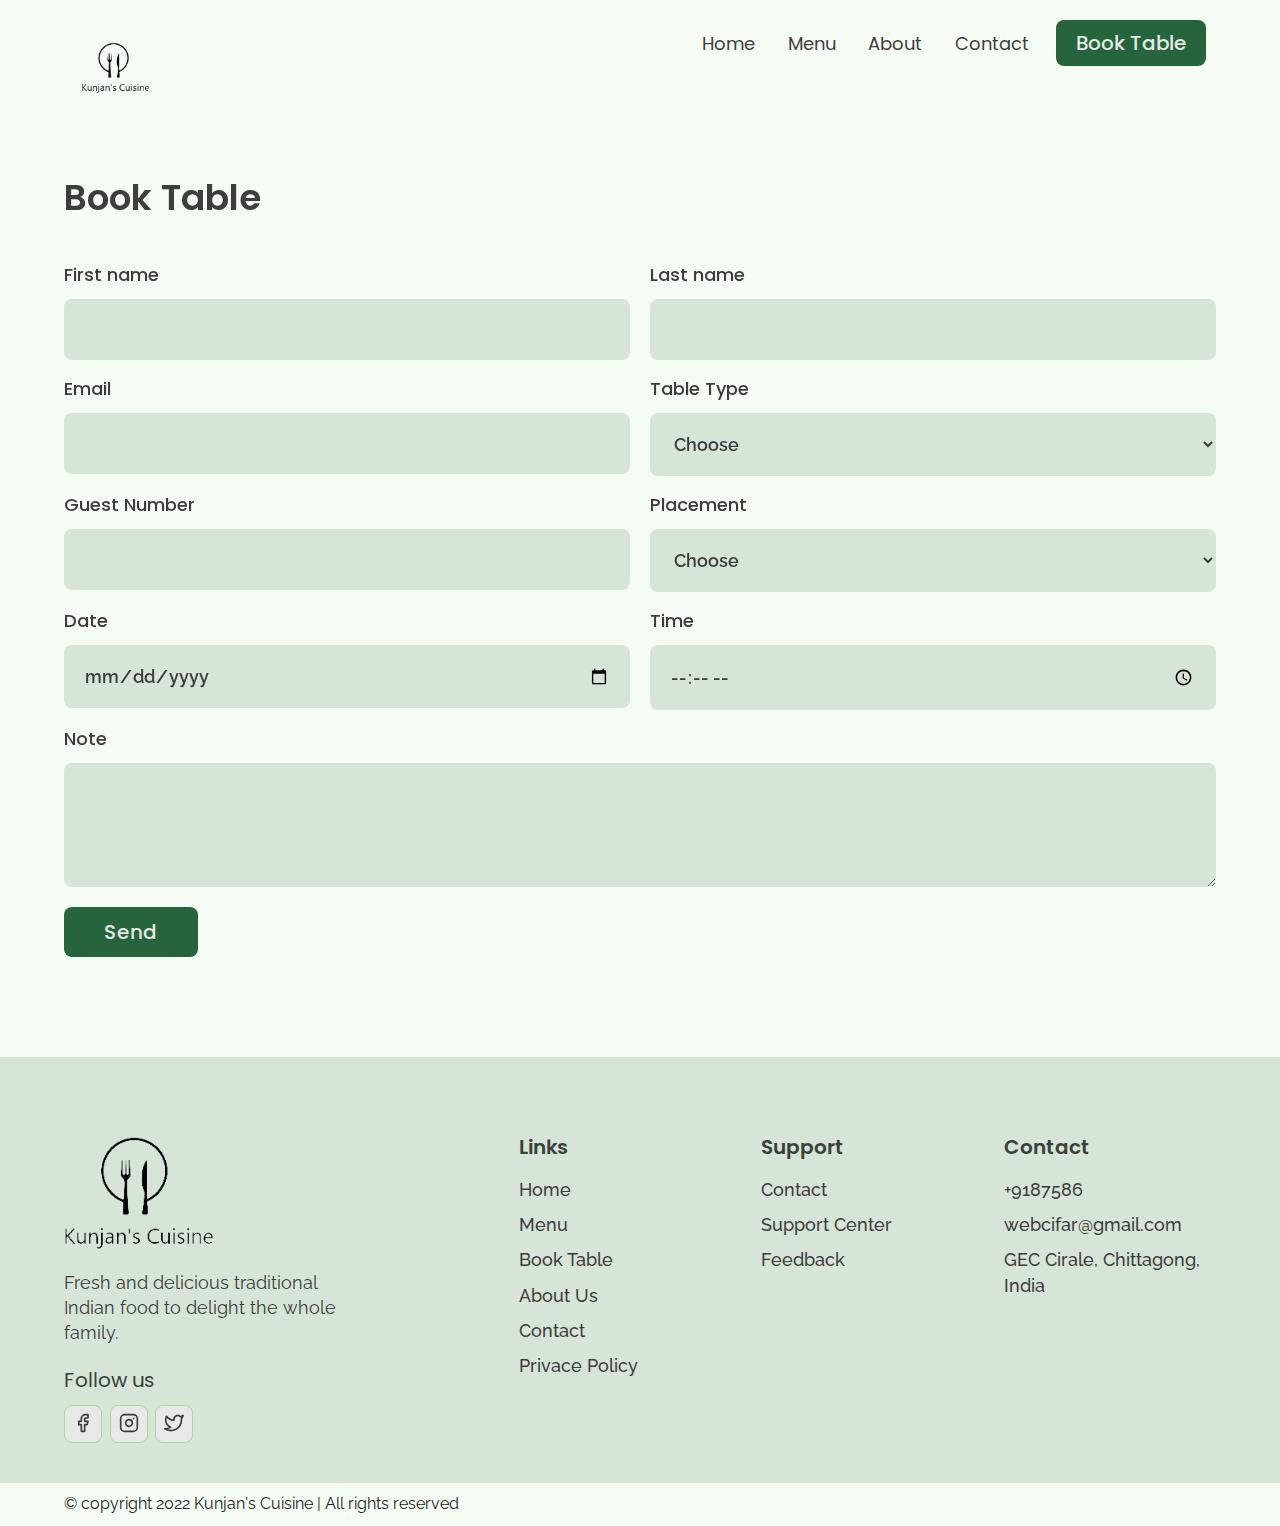
<file: booking.html>
<!DOCTYPE html>
<html lang="en">

<head>
    <meta charset="UTF-8">
    <meta http-equiv="X-UA-Compatible" content="IE=edge">
    <meta name="viewport" content="width=device-width, initial-scale=1.0">
    <title>Booking | Kunjan's Cuisine</title>
    <link rel="stylesheet" href="./reset.css">
    <link rel="stylesheet" href="./globalStyles.css">
    <link rel="stylesheet" href="./components.css">
    <!-- aos css -->
    <link rel="stylesheet" href="https://unpkg.com/aos@next/dist/aos.css" />

</head>

<body>
    <!-- Nav Section -->
    <div class="nav">
        <div class="container">
            <div class="nav__wrapper">
                <a href="./index.html" class="logo">
                    <img src="./images/logo2.png" alt="Kunjan's Cuisine">
                </a>
                <nav>
                    <div class="nav__icon">
                        <svg xmlns="http://www.w3.org/2000/svg" width="24" height="24" viewBox="0 0 24 24" fill="none"
                            stroke="currentColor" stroke-width="2" stroke-linecap="round" stroke-linejoin="round">
                            <line x1="3" y1="12" x2="21" y2="12" />
                            <line x1="3" y1="6" x2="21" y2="6" />
                            <line x1="3" y1="18" x2="21" y2="18" />
                        </svg>
                    </div>
                    <div class="nav__bgOverlay "></div>
                    <ul class="nav__list ">
                        <div class="nav__close">
                            <svg xmlns="http://www.w3.org/2000/svg" width="24" height="24" viewBox="0 0 24 24"
                                fill="none" stroke="currentColor" stroke-width="2" stroke-linecap="round"
                                stroke-linejoin="round">
                                <line x1="18" y1="6" x2="6" y2="18" />
                                <line x1="6" y1="6" x2="18" y2="18" />
                            </svg>
                        </div>
                        <div class="nav__list__wrapper">
                            <li><a href="./index.html" class="nav__link">Home</a></li>
                            <li><a href="./menu.html" class="nav__link">Menu</a></li>
                            <li><a href="./about.html" class="nav__link">About</a></li>
                            <li><a href="./contact.html" class="nav__link">Contact</a></li>
                            <li><a href="./booking.html" class="btn primary-btn">Book Table</a></li>
                        </div>
                    </ul>
                </nav>
            </div>
        </div>
    </div>
    <!-- End Nav Section -->
    <!-- Booking Section -->
    <section id="form" data-aos="fade-up">
        <div class="container">
            <h3 class="form__title">Book Table</h3>
            <div class="form__wrapper">
                <form>
                    <div class="form__group">
                        <label for="firstName">First name</label>
                        <input type="text" id="firstName" name="first_name" required>
                    </div>
                    <div class="form__group">
                        <label for="lastName">Last name</label>
                        <input type="text" id="lastName" name="last_name" required>
                    </div>
                    <div class="form__group">
                        <label for="email">Email</label>
                        <input type="email" id="email" name="email" required>
                    </div>
                    <div class="form__group">
                        <label for="tableType">Table Type</label>
                        <select name="table_type" id="tableType" required>
                            <option selected disabled>Choose</option>
                            <option value="small">Small (2 persons)</option>
                            <option value="medium">Medium (4 persons)</option>
                            <option value="large">Large (6 persons)</option>
                        </select>
                    </div>
                    <div class="form__group">
                        <label for="guestNumber">Guest Number</label>
                        <input type="number" id="guestNumber" name="guest_number" min="1" max="10" required>
                    </div>
                    <div class="form__group">
                        <label for="placement">Placement</label>
                        <select name="placement" id="placement" required>
                            <option selected disabled>Choose</option>
                            <option value="outdoor">Outdoor</option>
                            <option value="indoor">Indoor</option>
                            <option value="rooftop">Rooftop</option>
                        </select>
                    </div>
                    <div class="form__group">
                        <label for="date">Date</label>
                        <input type="date" id="date" name="date" required>
                    </div>
                    <div class="form__group">
                        <label for="time">Time</label>
                        <input type="time" id="time" name="time" required>
                    </div>
                    <div class="form__group form__group__full">
                        <label for="note">Note</label>
                        <textarea id="note" name="note"  rows="4" required></textarea>
                    </div>
                    <button type="submit" class="btn primary-btn">Send</button>
                </form>
            </div>
        </div>
    </section>
    <!-- End Booking Section -->
    <!-- Footer -->
    <footer>
        <div class="container">
            <div class="footer__wrapper">
                <div class="footer__col1">
                    <div class="footer__logo">
                        <img src="./images/footerlogo2.png" alt="Kunjan's Cuisine">
                    </div>
                    <p class="footer__desc">
                        Fresh and delicious traditional Indian food to delight the whole family.
                    </p>
                    <div class="footer__socials">
                        <h4 class="footer__socials__title">Follow us</h4>
                        <ol>
                            <li>
                                <a href="#">
                                    <svg xmlns="http://www.w3.org/2000/svg" width="24" height="24" viewBox="0 0 24 24"
                                        fill="none" stroke="currentColor" stroke-width="2" stroke-linecap="round"
                                        stroke-linejoin="round">
                                        <path d="M18 2h-3a5 5 0 0 0-5 5v3H7v4h3v8h4v-8h3l1-4h-4V7a1 1 0 0 1 1-1h3z" />
                                    </svg>
                                </a>
                            </li>
                            <li>
                                <a href="#">
                                    <svg xmlns="http://www.w3.org/2000/svg" width="24" height="24" viewBox="0 0 24 24"
                                        fill="none" stroke="currentColor" stroke-width="2" stroke-linecap="round"
                                        stroke-linejoin="round">
                                        <rect x="2" y="2" width="20" height="20" rx="5" ry="5" />
                                        <path d="M16 11.37A4 4 0 1 1 12.63 8 4 4 0 0 1 16 11.37z" />
                                        <line x1="17.5" y1="6.5" x2="17.51" y2="6.5" />
                                    </svg>
                                </a>
                            </li>
                            <li>
                                <a href="#">
                                    <svg xmlns="http://www.w3.org/2000/svg" width="24" height="24" viewBox="0 0 24 24"
                                        fill="none" stroke="currentColor" stroke-width="2" stroke-linecap="round"
                                        stroke-linejoin="round">
                                        <path
                                            d="M23 3a10.9 10.9 0 0 1-3.14 1.53 4.48 4.48 0 0 0-7.86 3v1A10.66 10.66 0 0 1 3 4s-4 9 5 13a11.64 11.64 0 0 1-7 2c9 5 20 0 20-11.5a4.5 4.5 0 0 0-.08-.83A7.72 7.72 0 0 0 23 3z" />
                                    </svg>
                                </a>
                            </li>
                        </ol>
                    </div>
                </div>
                <div class="footer__col2">
                    <h3 class="footer__text__title">
                        Links
                    </h3>
                    <ol class="footer__text">
                        <li>
                            <a href="./index.html">Home</a>
                        </li>
                        <li>
                            <a href="./menu.html">Menu</a>
                        </li>
                        <li>
                            <a href="./booking.html">Book Table</a>
                        </li>
                        <li>
                            <a href="./about.html">About Us</a>
                        </li>
                        <li>
                            <a href="./contact.html">Contact</a>
                        </li>
                        <li>
                            <a href="#">Privace Policy</a>
                        </li>
                    </ol>
                </div>
                <div class="footer__col3">
                    <h3 class="footer__text__title">
                        Support
                    </h3>
                    <ol class="footer__text">
                        <li>
                            <a href="./contact.html">Contact</a>
                        </li>
                        <li>
                            <a href="#">Support Center</a>
                        </li>
                        <li>
                            <a href="#">Feedback</a>
                        </li>
                    </ol>
                </div>
                <div class="footer__col4">
                    <h3 class="footer__text__title">
                        Contact
                    </h3>
                    <ol class="footer__text">
                        <li>
                            <a href="tel:+9187586">+9187586</a>
                        </li>
                        <li>
                            <a href="mailto:webcifar@gmail.com">webcifar@gmail.com</a>
                        </li>
                        <li>
                            <a href="#">GEC Cirale, Chittagong, India</a>
                        </li>
                    </ol>
                </div>
            </div>
        </div>
    </footer>
<div id="copyright">
    <div class="container"><p class="copyright__text">
        © copyright 2022 Kunjan's Cuisine | All rights reserved
    </p></div>
</div>
    <!-- End Footer -->

    <!-- aos script -->
    <script src="https://unpkg.com/aos@next/dist/aos.js"></script>
    <!-- custom script -->
    <script src="./main.js"></script>
</body>

</html>
</file>
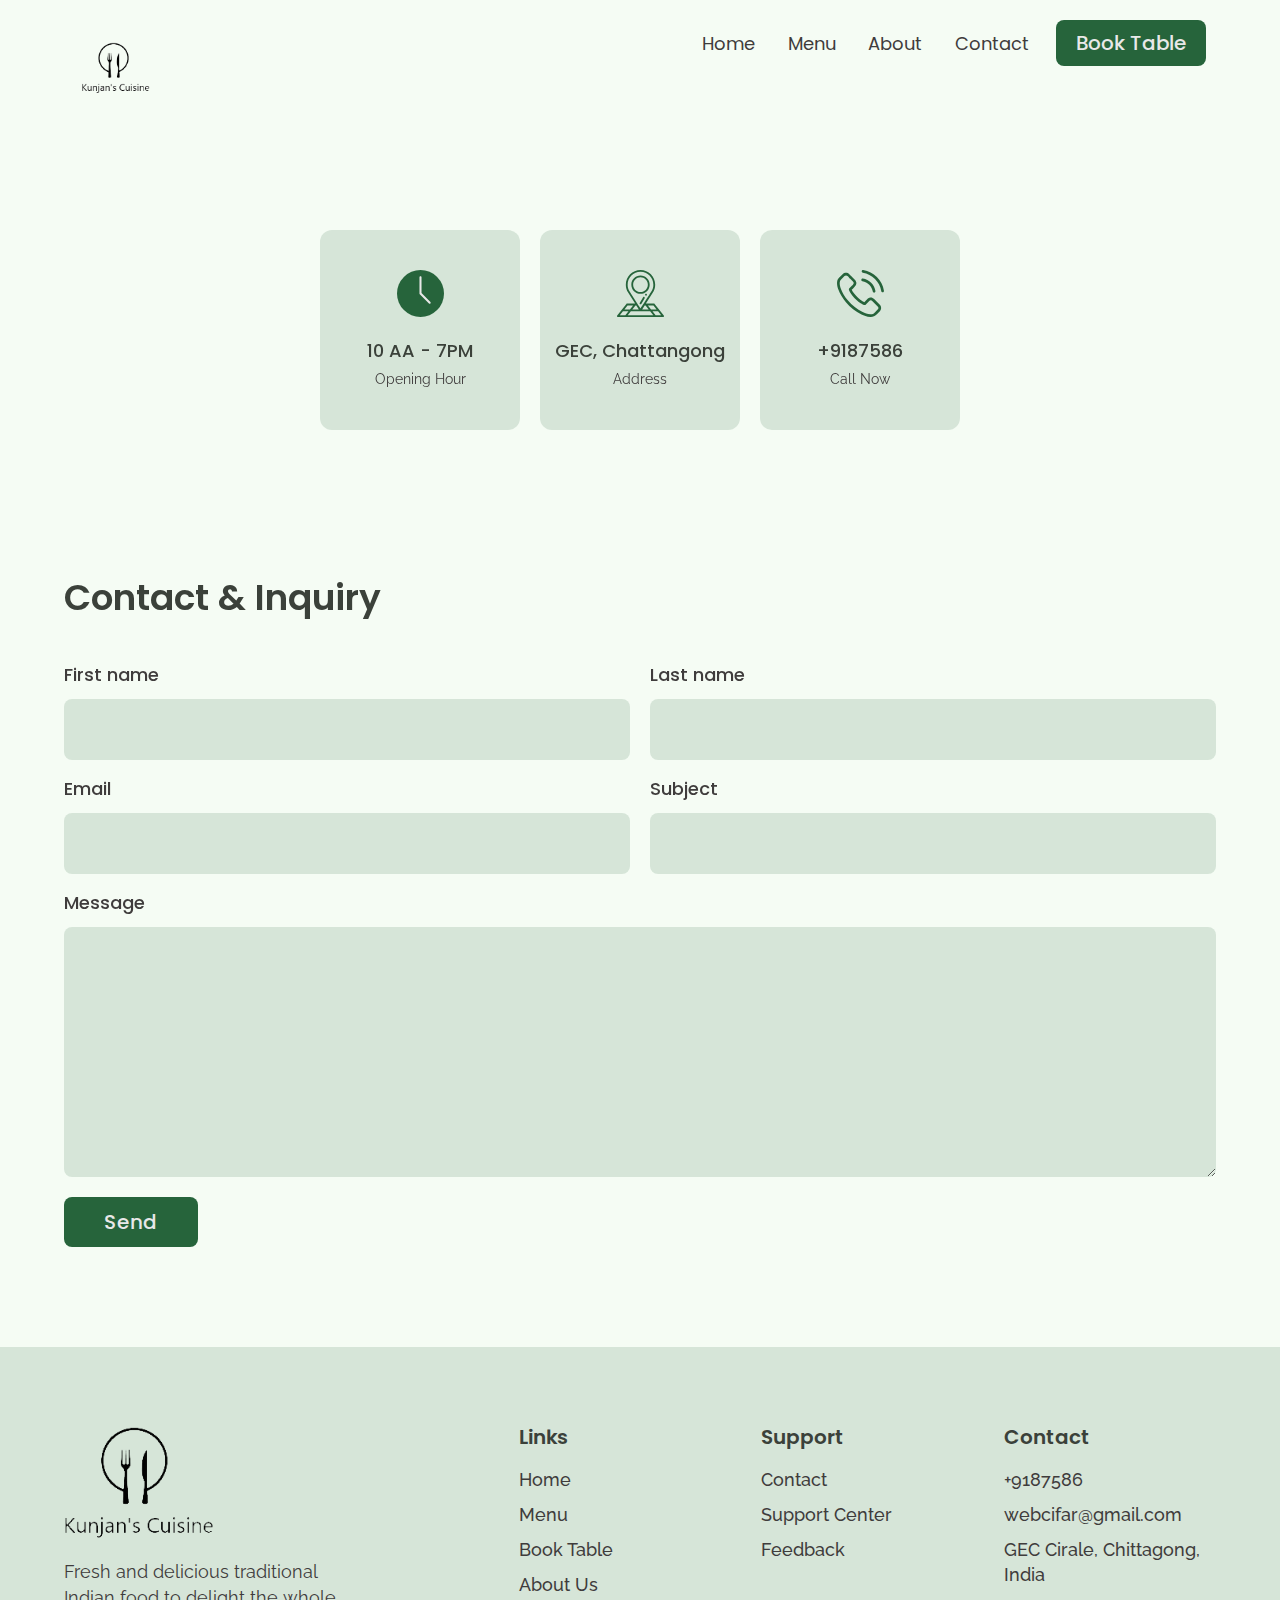
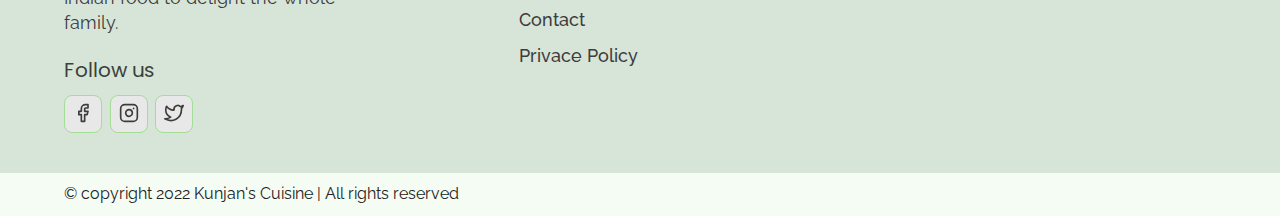
<file: contact.html>
<!DOCTYPE html>
<html lang="en">

<head>
    <meta charset="UTF-8">
    <meta http-equiv="X-UA-Compatible" content="IE=edge">
    <meta name="viewport" content="width=device-width, initial-scale=1.0">
    <title>Contact | Kunjan's Cuisine</title>
    <link rel="stylesheet" href="./reset.css">
    <link rel="stylesheet" href="./globalStyles.css">
    <link rel="stylesheet" href="./components.css">
    <!-- aos css -->
    <link rel="stylesheet" href="https://unpkg.com/aos@next/dist/aos.css" />

</head>

<body>
    <!-- Nav Section -->
    <div class="nav">
        <div class="container">
            <div class="nav__wrapper">
                <a href="./index.html" class="logo">
                    <img src="./images/logo2.png" alt="Kunjan's Cuisine">
                </a>
                <nav>
                    <div class="nav__icon">
                        <svg xmlns="http://www.w3.org/2000/svg" width="24" height="24" viewBox="0 0 24 24" fill="none"
                            stroke="currentColor" stroke-width="2" stroke-linecap="round" stroke-linejoin="round">
                            <line x1="3" y1="12" x2="21" y2="12" />
                            <line x1="3" y1="6" x2="21" y2="6" />
                            <line x1="3" y1="18" x2="21" y2="18" />
                        </svg>
                    </div>
                    <div class="nav__bgOverlay "></div>
                    <ul class="nav__list ">
                        <div class="nav__close">
                            <svg xmlns="http://www.w3.org/2000/svg" width="24" height="24" viewBox="0 0 24 24"
                                fill="none" stroke="currentColor" stroke-width="2" stroke-linecap="round"
                                stroke-linejoin="round">
                                <line x1="18" y1="6" x2="6" y2="18" />
                                <line x1="6" y1="6" x2="18" y2="18" />
                            </svg>
                        </div>
                        <div class="nav__list__wrapper">
                            <li><a href="./index.html" class="nav__link">Home</a></li>
                            <li><a href="./menu.html" class="nav__link">Menu</a></li>
                            <li><a href="./about.html" class="nav__link">About</a></li>
                            <li><a href="./contact.html" class="nav__link">Contact</a></li>
                            <li><a href="./booking.html" class="btn primary-btn">Book Table</a></li>
                        </div>
                    </ul>
                </nav>
            </div>
        </div>
    </div>
    <!-- End Nav Section -->
    <!-- Store Info Section -->
    <section id="storeInfo" data-aos="fade-up">
        <div class="container">
            <div class="storeInfo__wrapper">
                <div class="storeInfo__item">
                    <div class="storeInfo__icon">
                        <img src="./images/wall-clock-icon.svg" alt="icon">
                    </div>
                    <h3 class="storeInfo__title">
                        10 AA - 7PM
                    </h3>
                    <p class="storeInfo__text">
                        Opening Hour
                    </p>
                </div>
                <div class="storeInfo__item">
                    <div class="storeInfo__icon">
                        <img src="./images/address-icon.svg" alt="icon">
                    </div>
                    <h3 class="storeInfo__title">
                      GEC, Chattangong
                    </h3>
                    <p class="storeInfo__text">
                        Address
                    </p>
                </div>
                <div class="storeInfo__item">
                    <div class="storeInfo__icon">
                        <img src="./images/phone-icon.svg" alt="icon">
                    </div>
                    <h3 class="storeInfo__title">
                        +9187586
                    </h3>
                    <p class="storeInfo__text">
                        Call Now
                    </p>
                </div>
            </div>
        </div>
    </section>
    <!-- End Store Info Section -->
    <!-- Contact & Inquiry -->
    <section id="form" data-aos="fade-down">
        <div class="container">
            <h3 class="form__title">Contact & Inquiry</h3>
            <div class="form__wrapper">
                <form action="">
                    <div class="form__group">
                        <label for="firstName">First name</label>
                        <input type="text" id="firstName" name="first_name" required>
                    </div>
                    <div class="form__group">
                        <label for="lastName">Last name</label>
                        <input type="text" id="lastName" name="last_name" required>
                    </div>
                    <div class="form__group">
                        <label for="email">Email</label>
                        <input type="email" id="email" name="email" required>
                    </div>
                    <div class="form__group">
                        <label for="subject">Subject</label>
                        <input type="text" id="subject" name="subject" required>
                    </div>
                    <div class="form__group form__group__full">
                        <label for="message">Message</label>
                        <textarea id="message" name="message" cols="30"  rows="10" required></textarea>
                    </div>
                    <button type="submit" class="btn primary-btn">Send</button>
                </form>
            </div>
        </div>
    </section>
    <!-- End Contact & Inquiry -->
    <!-- Footer -->
    <footer>
        <div class="container">
            <div class="footer__wrapper">
                <div class="footer__col1">
                    <div class="footer__logo">
                        <img src="./images/footerlogo2.png" alt="Kunjan's Cuisine">
                    </div>
                    <p class="footer__desc">
                        Fresh and delicious traditional Indian food to delight the whole family.
                    </p>
                    <div class="footer__socials">
                        <h4 class="footer__socials__title">Follow us</h4>
                        <ol>
                            <li>
                                <a href="#">
                                    <svg xmlns="http://www.w3.org/2000/svg" width="24" height="24" viewBox="0 0 24 24"
                                        fill="none" stroke="currentColor" stroke-width="2" stroke-linecap="round"
                                        stroke-linejoin="round">
                                        <path d="M18 2h-3a5 5 0 0 0-5 5v3H7v4h3v8h4v-8h3l1-4h-4V7a1 1 0 0 1 1-1h3z" />
                                    </svg>
                                </a>
                            </li>
                            <li>
                                <a href="#">
                                    <svg xmlns="http://www.w3.org/2000/svg" width="24" height="24" viewBox="0 0 24 24"
                                        fill="none" stroke="currentColor" stroke-width="2" stroke-linecap="round"
                                        stroke-linejoin="round">
                                        <rect x="2" y="2" width="20" height="20" rx="5" ry="5" />
                                        <path d="M16 11.37A4 4 0 1 1 12.63 8 4 4 0 0 1 16 11.37z" />
                                        <line x1="17.5" y1="6.5" x2="17.51" y2="6.5" />
                                    </svg>
                                </a>
                            </li>
                            <li>
                                <a href="#">
                                    <svg xmlns="http://www.w3.org/2000/svg" width="24" height="24" viewBox="0 0 24 24"
                                        fill="none" stroke="currentColor" stroke-width="2" stroke-linecap="round"
                                        stroke-linejoin="round">
                                        <path
                                            d="M23 3a10.9 10.9 0 0 1-3.14 1.53 4.48 4.48 0 0 0-7.86 3v1A10.66 10.66 0 0 1 3 4s-4 9 5 13a11.64 11.64 0 0 1-7 2c9 5 20 0 20-11.5a4.5 4.5 0 0 0-.08-.83A7.72 7.72 0 0 0 23 3z" />
                                    </svg>
                                </a>
                            </li>
                        </ol>
                    </div>
                </div>
                <div class="footer__col2">
                    <h3 class="footer__text__title">
                        Links
                    </h3>
                    <ol class="footer__text">
                        <li>
                            <a href="./index.html">Home</a>
                        </li>
                        <li>
                            <a href="./menu.html">Menu</a>
                        </li>
                        <li>
                            <a href="./booking.html">Book Table</a>
                        </li>
                        <li>
                            <a href="./about.html">About Us</a>
                        </li>
                        <li>
                            <a href="./contact.html">Contact</a>
                        </li>
                        <li>
                            <a href="#">Privace Policy</a>
                        </li>
                    </ol>
                </div>
                <div class="footer__col3">
                    <h3 class="footer__text__title">
                        Support
                    </h3>
                    <ol class="footer__text">
                        <li>
                            <a href="./contact.html">Contact</a>
                        </li>
                        <li>
                            <a href="#">Support Center</a>
                        </li>
                        <li>
                            <a href="#">Feedback</a>
                        </li>
                    </ol>
                </div>
                <div class="footer__col4">
                    <h3 class="footer__text__title">
                        Contact
                    </h3>
                    <ol class="footer__text">
                        <li>
                            <a href="tel:+9187586">+9187586</a>
                        </li>
                        <li>
                            <a href="mailto:webcifar@gmail.com">webcifar@gmail.com</a>
                        </li>
                        <li>
                            <a href="#">GEC Cirale, Chittagong, India</a>
                        </li>
                    </ol>
                </div>
            </div>
        </div>
    </footer>
<div id="copyright">
    <div class="container"><p class="copyright__text">
        © copyright 2022 Kunjan's Cuisine | All rights reserved
    </p></div>
</div>
    <!-- End Footer -->

    <!-- aos script -->
    <script src="https://unpkg.com/aos@next/dist/aos.js"></script>
    <!-- custom script -->
    <script src="./main.js"></script>
</body>

</html>
</file>
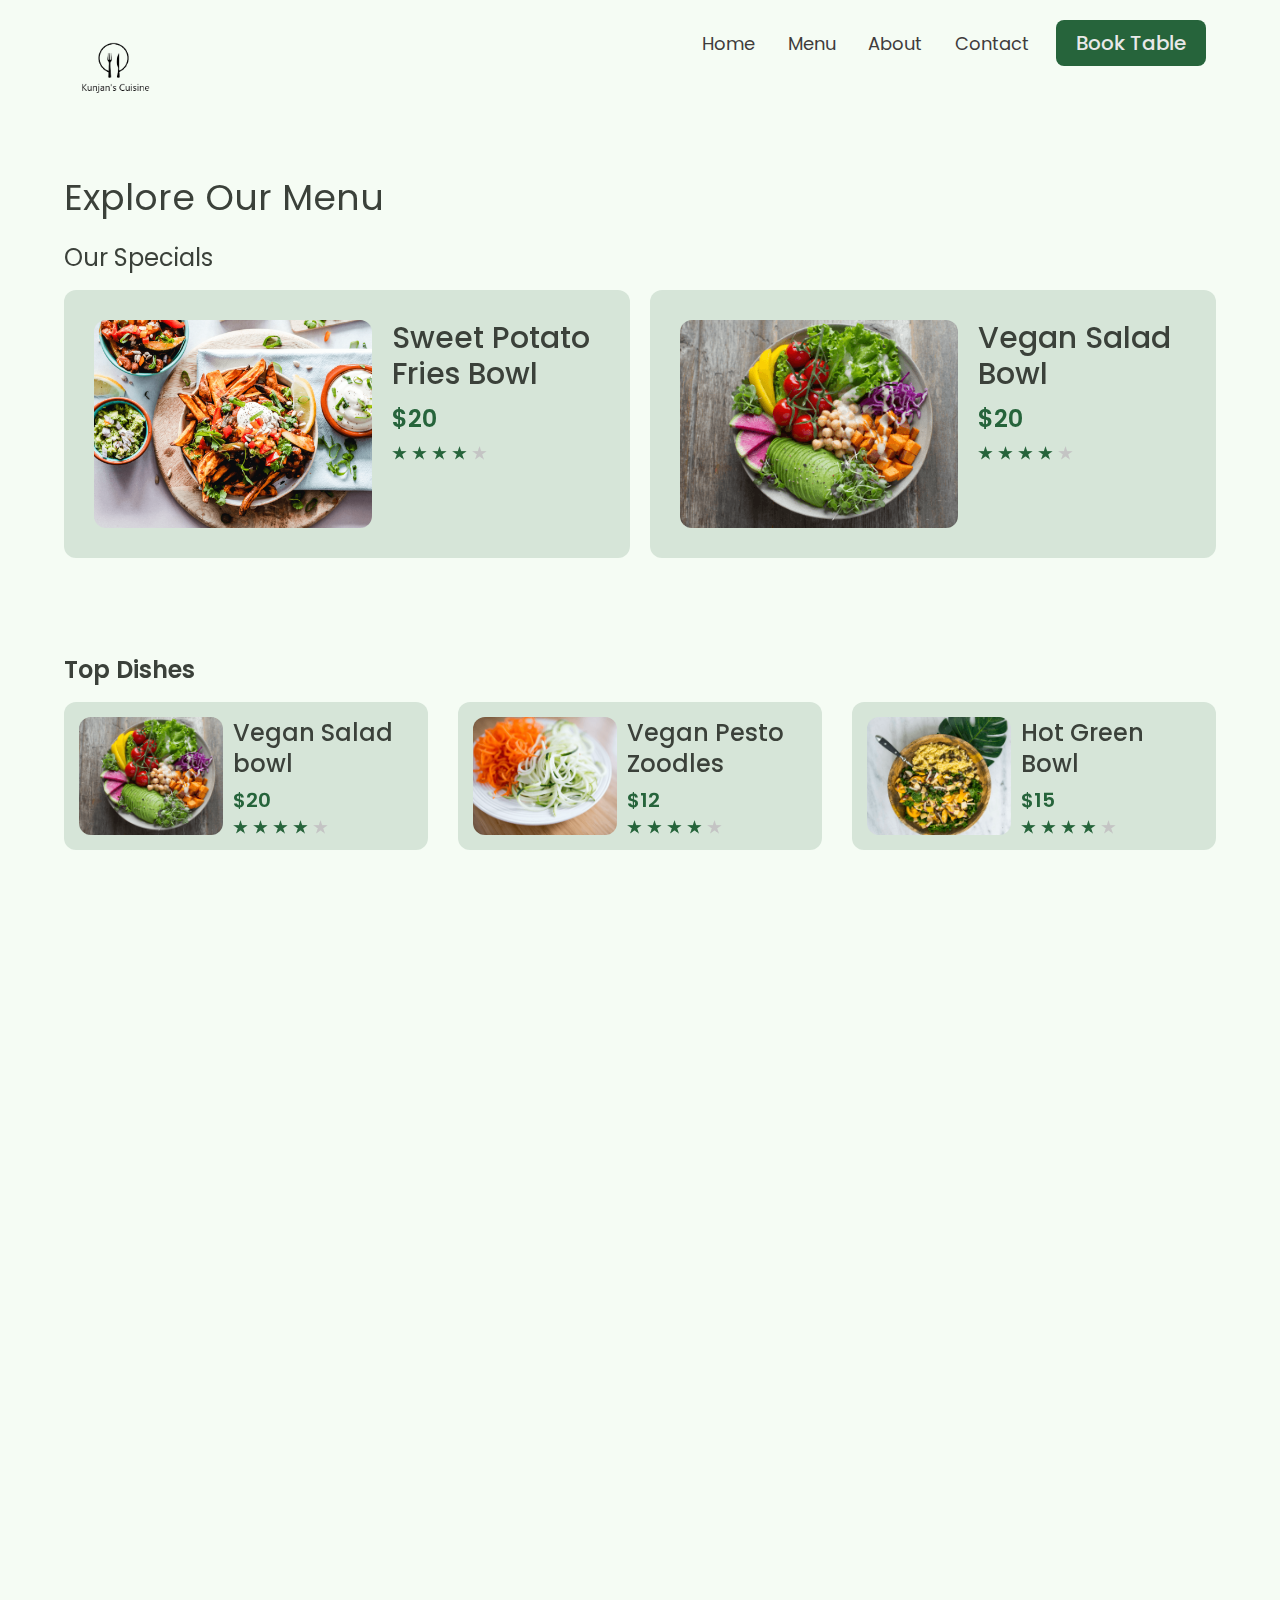
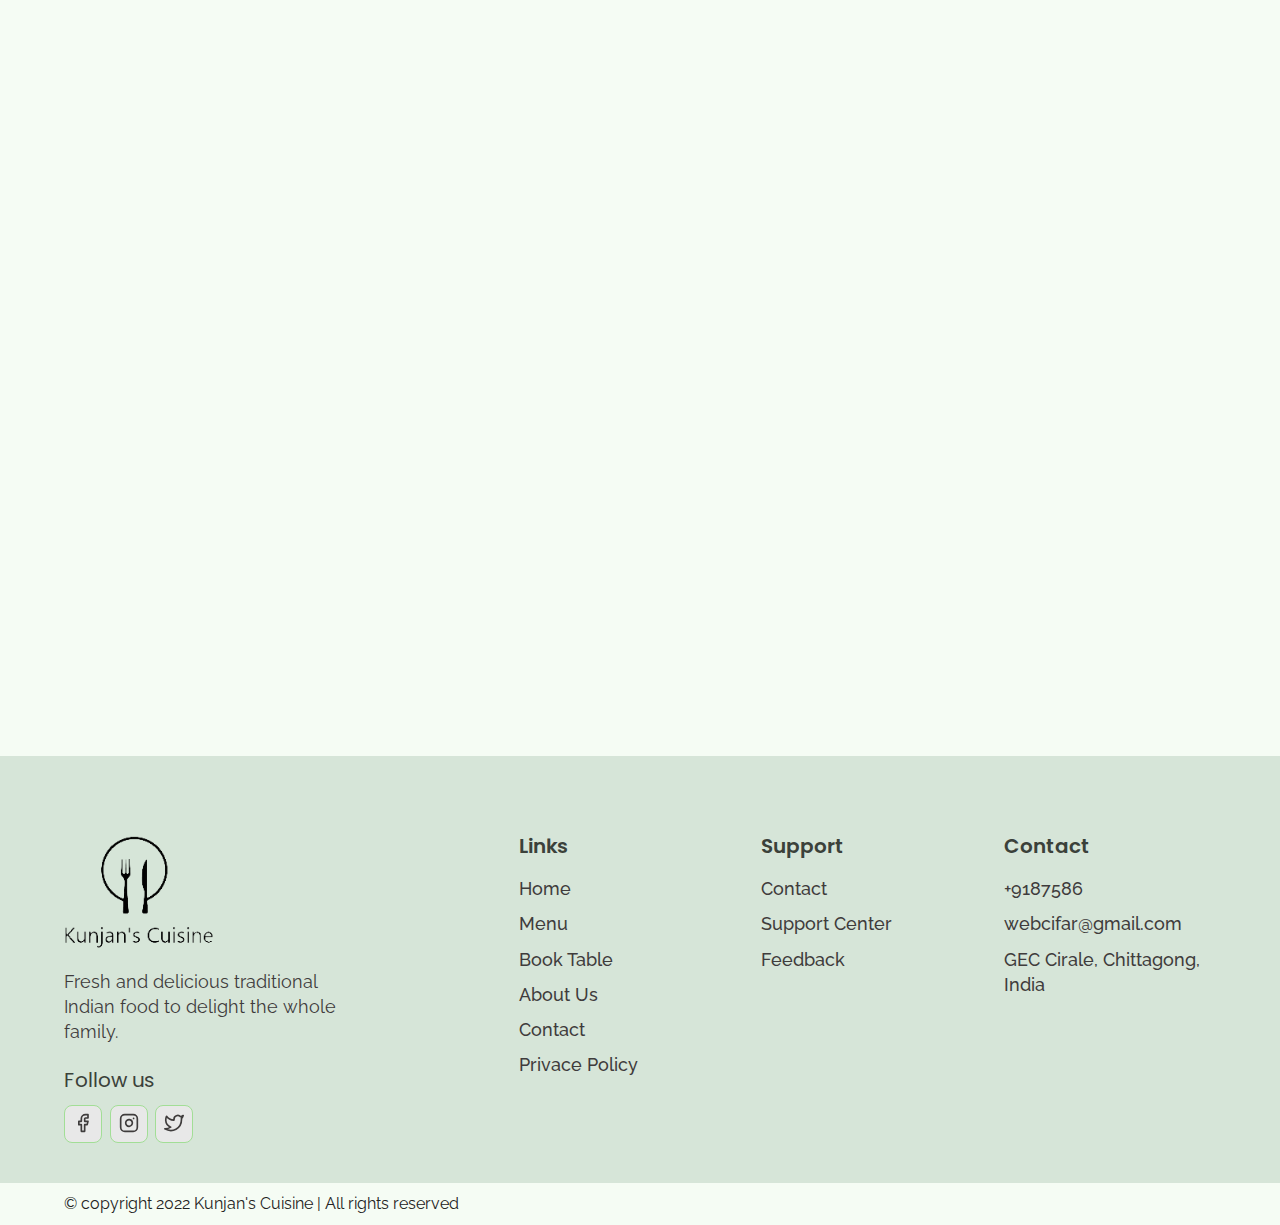
<file: menu.html>
<!DOCTYPE html>
<html lang="en">

<head>
    <meta charset="UTF-8">
    <meta http-equiv="X-UA-Compatible" content="IE=edge">
    <meta name="viewport" content="width=device-width, initial-scale=1.0">
    <title>Menu | Kunjan's Cuisine</title>
    <link rel="stylesheet" href="./reset.css">
    <link rel="stylesheet" href="./globalStyles.css">
    <link rel="stylesheet" href="./components.css">
    <!-- aos css -->
    <link rel="stylesheet" href="https://unpkg.com/aos@next/dist/aos.css" />
    <link rel="stylesheet" href="menu.css">
</head>

<body>
    <!-- Nav Section -->
    <div class="nav">
        <div class="container">
            <div class="nav__wrapper">
                <a href="./index.html" class="logo">
                    <img src="./images/logo2.png" alt="Kunjan's Cuisine">
                </a>
                <nav>
                    <div class="nav__icon">
                        <svg xmlns="http://www.w3.org/2000/svg" width="24" height="24" viewBox="0 0 24 24" fill="none"
                            stroke="currentColor" stroke-width="2" stroke-linecap="round" stroke-linejoin="round">
                            <line x1="3" y1="12" x2="21" y2="12" />
                            <line x1="3" y1="6" x2="21" y2="6" />
                            <line x1="3" y1="18" x2="21" y2="18" />
                        </svg>
                    </div>
                    <div class="nav__bgOverlay "></div>
                    <ul class="nav__list ">
                        <div class="nav__close">
                            <svg xmlns="http://www.w3.org/2000/svg" width="24" height="24" viewBox="0 0 24 24"
                                fill="none" stroke="currentColor" stroke-width="2" stroke-linecap="round"
                                stroke-linejoin="round">
                                <line x1="18" y1="6" x2="6" y2="18" />
                                <line x1="6" y1="6" x2="18" y2="18" />
                            </svg>
                        </div>
                        <div class="nav__list__wrapper">
                            <li><a href="./index.html" class="nav__link">Home</a></li>
                            <li><a href="./menu.html" class="nav__link">Menu</a></li>
                            <li><a href="./about.html" class="nav__link">About</a></li>
                            <li><a href="./contact.html" class="nav__link">Contact</a></li>
                            <li><a href="./booking.html" class="btn primary-btn">Book Table</a></li>
                        </div>
                    </ul>
                </nav>
            </div>
        </div>
    </div>
    <!-- End Nav Section -->
    <!-- page title -->
    <section id="page__title" data-aos="fade-up">
        <div class="container">
            <h2 class="page__title__text">
                Explore Our Menu
            </h2>
        </div>
    </section>
    <!-- end page title -->
    <!-- Our Specials Section -->
    <section id="ourSpecials" data-aos="fade-up">
        <div class="container">
            <h3 class="ourSpecials__title">Our Specials</h3>
            <div class="ourSpecials__wrapper">
                <div class="ourSpecials__item">
                    <div class="ourSpecials__item__img">
                        <img src="./images/food-3.png" alt="Food">
                    </div>
                    <div class="ourSpecials__item__info">
                        <h3 class="ourSpecials__item__title">Sweet Potato Fries Bowl</h3>
                        <h4 class="ourSpecials__item__price">$20</h4>
                        <div class="ourSpecials__item__stars">
                            <img src="./images/3star.png" alt="stars">
                        </div>
                    </div>
                </div>
                <div class="ourSpecials__item">
                    <div class="ourSpecials__item__img">
                        <img src="./images/food-1.png" alt="Food">
                    </div>
                    <div class="ourSpecials__item__info">
                        <h3 class="ourSpecials__item__title">Vegan Salad Bowl</h3>
                        <h4 class="ourSpecials__item__price">$20</h4>
                        <div class="ourSpecials__item__stars">
                            <img src="./images/3star.png" alt="stars">
                        </div>
                    </div>
                </div>
            </div>
        </div>
    </section>
    <!-- End Our Specials Section -->
    <!-- Top Dishes -->
    <section id="dishGrid" data-aos="fade-down">
        <div class="container">
            <h2 class="dishGrid__title">
                Top Dishes
            </h2>
            <div class="dishGrid__wrapper">
                <div class="dishGrid__item">
                    <div class="dishGrid__item__img">
                        <img src="./images/food-1.png" alt="food img">
                    </div>
                    <div class="dishGrid__item__info">
                        <h3 class="dishGrid__item__title">
                            Vegan Salad bowl
                        </h3>
                        <h3 class="dishGrid__item__price">$20</h3>
                        <div class="dishGrid__item__stars">
                            <img src="./images/3star.png" alt="3 star">
                        </div>
                    </div>
                </div>
                <div class="dishGrid__item">
                    <div class="dishGrid__item__img">
                        <img src="./images/food-2.png" alt="food img">
                    </div>
                    <div class="dishGrid__item__info">
                        <h3 class="dishGrid__item__title">
                            Vegan Pesto Zoodles
                        </h3>
                        <h3 class="dishGrid__item__price">$12</h3>
                        <div class="dishGrid__item__stars">
                            <img src="./images/3star.png" alt="3 star">
                        </div>
                    </div>
                </div>
                <div class="dishGrid__item">
                    <div class="dishGrid__item__img">
                        <img src="./images/food-7.png" alt="food img">
                    </div>
                    <div class="dishGrid__item__info">
                        <h3 class="dishGrid__item__title">
                            Hot Green Bowl
                        </h3>
                        <h3 class="dishGrid__item__price">$15</h3>
                        <div class="dishGrid__item__stars">
                            <img src="./images/3star.png" alt="3 star">
                        </div>
                    </div>
                </div>
            </div>
        </div>
    </section>
    <!-- End Top Dishes -->
    <!-- Breakfast -->
    <section id="dishGrid" data-aos="fade-up">
        <div class="container">
            <h2 class="dishGrid__title">
                Breakfast
            </h2>
            <div class="dishGrid__wrapper">
                <div class="dishGrid__item">
                    <div class="dishGrid__item__img">
                        <img src="./images/food-1.png" alt="food img">
                    </div>
                    <div class="dishGrid__item__info">
                        <h3 class="dishGrid__item__title">
                            Vegan Salad bowl
                        </h3>
                        <h3 class="dishGrid__item__price">$20</h3>
                        <div class="dishGrid__item__stars">
                            <img src="./images/3star.png" alt="3 star">
                        </div>
                    </div>
                </div>
                <div class="dishGrid__item">
                    <div class="dishGrid__item__img">
                        <img src="./images/food-2.png" alt="food img">
                    </div>
                    <div class="dishGrid__item__info">
                        <h3 class="dishGrid__item__title">
                            Vegan Pesto Zoodles
                        </h3>
                        <h3 class="dishGrid__item__price">$12</h3>
                        <div class="dishGrid__item__stars">
                            <img src="./images/3star.png" alt="3 star">
                        </div>
                    </div>
                </div>
                <div class="dishGrid__item">
                    <div class="dishGrid__item__img">
                        <img src="./images/food-7.png" alt="food img">
                    </div>
                    <div class="dishGrid__item__info">
                        <h3 class="dishGrid__item__title">
                            Hot Green Bowl
                        </h3>
                        <h3 class="dishGrid__item__price">$15</h3>
                        <div class="dishGrid__item__stars">
                            <img src="./images/3star.png" alt="3 star">
                        </div>
                    </div>
                </div>
                <div class="dishGrid__item">
                    <div class="dishGrid__item__img">
                        <img src="./images/food-3.png" alt="food img">
                    </div>
                    <div class="dishGrid__item__info">
                        <h3 class="dishGrid__item__title">
                            Sweet Potato Fries Bowl
                        </h3>
                        <h3 class="dishGrid__item__price">$18</h3>
                        <div class="dishGrid__item__stars">
                            <img src="./images/3star.png" alt="3 star">
                        </div>
                    </div>
                </div>
                <div class="dishGrid__item">
                    <div class="dishGrid__item__img">
                        <img src="./images/food-6.png" alt="food img">
                    </div>
                    <div class="dishGrid__item__info">
                        <h3 class="dishGrid__item__title">
                            Salad Bowl
                        </h3>
                        <h3 class="dishGrid__item__price">$22</h3>
                        <div class="dishGrid__item__stars">
                            <img src="./images/3star.png" alt="3 star">
                        </div>
                    </div>
                </div>
            </div>
        </div>
    </section>
    <!-- End Breakfast -->
    <!-- Lunch -->
    <section id="dishGrid" data-aos="fade-up">
        <div class="container">
            <h2 class="dishGrid__title">
                Lunch
            </h2>
            <div class="dishGrid__wrapper">
                <div class="dishGrid__item">
                    <div class="dishGrid__item__img">
                        <img src="./images/food-1.png" alt="food img">
                    </div>
                    <div class="dishGrid__item__info">
                        <h3 class="dishGrid__item__title">
                            Vegan Salad bowl
                        </h3>
                        <h3 class="dishGrid__item__price">$20</h3>
                        <div class="dishGrid__item__stars">
                            <img src="./images/3star.png" alt="3 star">
                        </div>
                    </div>
                </div>
                <div class="dishGrid__item">
                    <div class="dishGrid__item__img">
                        <img src="./images/food-2.png" alt="food img">
                    </div>
                    <div class="dishGrid__item__info">
                        <h3 class="dishGrid__item__title">
                            Vegan Pesto Zoodles
                        </h3>
                        <h3 class="dishGrid__item__price">$12</h3>
                        <div class="dishGrid__item__stars">
                            <img src="./images/3star.png" alt="3 star">
                        </div>
                    </div>
                </div>
                <div class="dishGrid__item">
                    <div class="dishGrid__item__img">
                        <img src="./images/food-7.png" alt="food img">
                    </div>
                    <div class="dishGrid__item__info">
                        <h3 class="dishGrid__item__title">
                            Hot Green Bowl
                        </h3>
                        <h3 class="dishGrid__item__price">$15</h3>
                        <div class="dishGrid__item__stars">
                            <img src="./images/3star.png" alt="3 star">
                        </div>
                    </div>
                </div>
                <div class="dishGrid__item">
                    <div class="dishGrid__item__img">
                        <img src="./images/food-3.png" alt="food img">
                    </div>
                    <div class="dishGrid__item__info">
                        <h3 class="dishGrid__item__title">
                            Sweet Potato Fries Bowl
                        </h3>
                        <h3 class="dishGrid__item__price">$18</h3>
                        <div class="dishGrid__item__stars">
                            <img src="./images/3star.png" alt="3 star">
                        </div>
                    </div>
                </div>
                <div class="dishGrid__item">
                    <div class="dishGrid__item__img">
                        <img src="./images/food-6.png" alt="food img">
                    </div>
                    <div class="dishGrid__item__info">
                        <h3 class="dishGrid__item__title">
                            Salad Bowl
                        </h3>
                        <h3 class="dishGrid__item__price">$22</h3>
                        <div class="dishGrid__item__stars">
                            <img src="./images/3star.png" alt="3 star">
                        </div>
                    </div>
                </div>
            </div>
        </div>
    </section>
    <!-- End Lunch -->
    <!-- Dinner -->
    <section id="dishGrid" data-aos="fade-up">
        <div class="container">
            <h2 class="dishGrid__title">
                Dinner
            </h2>
            <div class="dishGrid__wrapper">
                <div class="dishGrid__item">
                    <div class="dishGrid__item__img">
                        <img src="./images/food-1.png" alt="food img">
                    </div>
                    <div class="dishGrid__item__info">
                        <h3 class="dishGrid__item__title">
                            Vegan Salad bowl
                        </h3>
                        <h3 class="dishGrid__item__price">$20</h3>
                        <div class="dishGrid__item__stars">
                            <img src="./images/3star.png" alt="3 star">
                        </div>
                    </div>
                </div>
                <div class="dishGrid__item">
                    <div class="dishGrid__item__img">
                        <img src="./images/food-2.png" alt="food img">
                    </div>
                    <div class="dishGrid__item__info">
                        <h3 class="dishGrid__item__title">
                            Vegan Pesto Zoodles
                        </h3>
                        <h3 class="dishGrid__item__price">$12</h3>
                        <div class="dishGrid__item__stars">
                            <img src="./images/3star.png" alt="3 star">
                        </div>
                    </div>
                </div>
                <div class="dishGrid__item">
                    <div class="dishGrid__item__img">
                        <img src="./images/food-7.png" alt="food img">
                    </div>
                    <div class="dishGrid__item__info">
                        <h3 class="dishGrid__item__title">
                            Hot Green Bowl
                        </h3>
                        <h3 class="dishGrid__item__price">$15</h3>
                        <div class="dishGrid__item__stars">
                            <img src="./images/3star.png" alt="3 star">
                        </div>
                    </div>
                </div>
                <div class="dishGrid__item">
                    <div class="dishGrid__item__img">
                        <img src="./images/food-3.png" alt="food img">
                    </div>
                    <div class="dishGrid__item__info">
                        <h3 class="dishGrid__item__title">
                            Sweet Potato Fries Bowl
                        </h3>
                        <h3 class="dishGrid__item__price">$18</h3>
                        <div class="dishGrid__item__stars">
                            <img src="./images/3star.png" alt="3 star">
                        </div>
                    </div>
                </div>
                <div class="dishGrid__item">
                    <div class="dishGrid__item__img">
                        <img src="./images/food-6.png" alt="food img">
                    </div>
                    <div class="dishGrid__item__info">
                        <h3 class="dishGrid__item__title">
                            Salad Bowl
                        </h3>
                        <h3 class="dishGrid__item__price">$22</h3>
                        <div class="dishGrid__item__stars">
                            <img src="./images/3star.png" alt="3 star">
                        </div>
                    </div>
                </div>
            </div>
        </div>
    </section>
    <!-- End Dinner -->
    <!-- Footer -->
    <footer>
        <div class="container">
            <div class="footer__wrapper">
                <div class="footer__col1">
                    <div class="footer__logo">
                        <img src="./images/footerlogo2.png" alt="Kunjan's Cuisine">
                    </div>
                    <p class="footer__desc">
                        Fresh and delicious traditional Indian food to delight the whole family.
                    </p>
                    <div class="footer__socials">
                        <h4 class="footer__socials__title">Follow us</h4>
                        <ol>
                            <li>
                                <a href="#">
                                    <svg xmlns="http://www.w3.org/2000/svg" width="24" height="24" viewBox="0 0 24 24"
                                        fill="none" stroke="currentColor" stroke-width="2" stroke-linecap="round"
                                        stroke-linejoin="round">
                                        <path d="M18 2h-3a5 5 0 0 0-5 5v3H7v4h3v8h4v-8h3l1-4h-4V7a1 1 0 0 1 1-1h3z" />
                                    </svg>
                                </a>
                            </li>
                            <li>
                                <a href="#">
                                    <svg xmlns="http://www.w3.org/2000/svg" width="24" height="24" viewBox="0 0 24 24"
                                        fill="none" stroke="currentColor" stroke-width="2" stroke-linecap="round"
                                        stroke-linejoin="round">
                                        <rect x="2" y="2" width="20" height="20" rx="5" ry="5" />
                                        <path d="M16 11.37A4 4 0 1 1 12.63 8 4 4 0 0 1 16 11.37z" />
                                        <line x1="17.5" y1="6.5" x2="17.51" y2="6.5" />
                                    </svg>
                                </a>
                            </li>
                            <li>
                                <a href="#">
                                    <svg xmlns="http://www.w3.org/2000/svg" width="24" height="24" viewBox="0 0 24 24"
                                        fill="none" stroke="currentColor" stroke-width="2" stroke-linecap="round"
                                        stroke-linejoin="round">
                                        <path
                                            d="M23 3a10.9 10.9 0 0 1-3.14 1.53 4.48 4.48 0 0 0-7.86 3v1A10.66 10.66 0 0 1 3 4s-4 9 5 13a11.64 11.64 0 0 1-7 2c9 5 20 0 20-11.5a4.5 4.5 0 0 0-.08-.83A7.72 7.72 0 0 0 23 3z" />
                                    </svg>
                                </a>
                            </li>
                        </ol>
                    </div>
                </div>
                <div class="footer__col2">
                    <h3 class="footer__text__title">
                        Links
                    </h3>
                    <ol class="footer__text">
                        <li>
                            <a href="./index.html">Home</a>
                        </li>
                        <li>
                            <a href="./menu.html">Menu</a>
                        </li>
                        <li>
                            <a href="./booking.html">Book Table</a>
                        </li>
                        <li>
                            <a href="./about.html">About Us</a>
                        </li>
                        <li>
                            <a href="./contact.html">Contact</a>
                        </li>
                        <li>
                            <a href="#">Privace Policy</a>
                        </li>
                    </ol>
                </div>
                <div class="footer__col3">
                    <h3 class="footer__text__title">
                        Support
                    </h3>
                    <ol class="footer__text">
                        <li>
                            <a href="./contact.html">Contact</a>
                        </li>
                        <li>
                            <a href="#">Support Center</a>
                        </li>
                        <li>
                            <a href="#">Feedback</a>
                        </li>
                    </ol>
                </div>
                <div class="footer__col4">
                    <h3 class="footer__text__title">
                        Contact
                    </h3>
                    <ol class="footer__text">
                        <li>
                            <a href="tel:+9187586">+9187586</a>
                        </li>
                        <li>
                            <a href="mailto:webcifar@gmail.com">webcifar@gmail.com</a>
                        </li>
                        <li>
                            <a href="#">GEC Cirale, Chittagong, India</a>
                        </li>
                    </ol>
                </div>
            </div>
        </div>
    </footer>
<div id="copyright">
    <div class="container"><p class="copyright__text">
        © copyright 2022 Kunjan's Cuisine | All rights reserved
    </p></div>
</div>
    <!-- End Footer -->

    <!-- aos script -->
    <script src="https://unpkg.com/aos@next/dist/aos.js"></script>
    <!-- custom script -->
    <script src="./main.js"></script>
</body>

</html>
</file>
<file: globalStyles.css>
@import url('https://fonts.googleapis.com/css2?family=Poppins:wght@500;600&family=Raleway:wght@400;500;600&display=swap');

html{
    font-size: 10px;
    overflow-x: hidden;
}
:root{
    --green-1: #26643b;
    --green-2: #a2de96;
    --lightGreen-1: #d6e5d8;
    --lightGreen-2: #f5fcf4;
    --black-1: #3b413a;
    --black-2: #3f3c3c;
    --black-3: #5b6359;
    --white-1: #e8e8e8;
}
body{
    background-color: var(--lightGreen-2);
    overflow-x: hidden;
}
section{
    padding: 100px 0;
}
@media only screen and (max-width:768px)
{
    section{
        padding: 50px 0;
    }
}
.container{
    max-width: 1200px;
    width: 90%;
    margin: 0 auto;
}
img{
    width:100%;
    height:100%;
    object-fit: contain;
}
.logo{
    width: 99px;
    height: 90px;
}

h1,
h2,
h3,
h4{
    font-family: 'Poppins','sans-serif';
}
p{
    font-family: 'Raleway','sans-serif';
    font-weight: 400;
    line-height: 1.4em;
    font-size: 1.8rem;
}
a{
    display: inline-block;
    text-decoration: none;
}
</file>
<file: components.css>
/*nav styles*/
.nav{
    padding: 2rem 0;
}
.nav__icon,
.nav__close,
.nav__bgOverlay{
    display: none;
}
.nav__wrapper{
    display: flex;
    justify-content: space-between;
}
.nav__list li{
    display: inline-block;
    margin: 0 1rem;
}
.nav__list .nav__link{
    font-size: 1.8rem;
    font-family: 'Poppins';
    color: var(--black-2);
    padding: 0.5rem;
}
.nav__list li:hover .nav__link{
    color: var(--green-1);
}
@media only screen and (max-width: 768px){
    .nav{
        position: relative;
    }
    .nav__icon{
        display: block;
    }
    .nav__icons svg,
    .nav__close svg{
        pointer-events: none;
        height: 30px;
        width: 30px;
    }
    .nav__close{
        display: block;
        position: absolute;
        color: var(--black-1);
        right: 1rem;
        top: 1rem;
        cursor: pointer;
    }
    .nav__list{
        z-index: 1000;
        position: absolute;
        left: 100%;
        top: 0;
        height: 100vh;
        width: 80%;
        background: var(--lightGreen-1) ;
        display: flex;
        align-items: center;
        justify-content: flex-end;
        padding-right: 2rem;
        transform: translateX(0%);
        overflow: hidden;
        transition: 0.3s ease-in transform;
    }
    .nav__list.show{
        transform: translateX(-100%);
    }
    .nav__list li{
        display: block;
        text-align: right;
        margin-bottom: 2rem;
    }
    .nav__list a{
        font-size: 1.6rem;
    }
    .nav__bgOverlay{
        position: absolute;
        left: 0%;
        top: 0;
        z-index: 1000;
        height: 100vh;
        width: 100%;
        background: rgba(18, 24, 14, 0.888);
        display: none;
    }
    .nav__bgOverlay.active{
        display: block;
    }
}


/* Global button Styles */
.btn{
    color: var(--green-1);
    font-family: 'Poppins';
    font-weight: 500;
    border-radius: 8px;
    font-size: 1.4rem;
    padding: 1.2rem 2rem;
}
.primary-btn{
    color: var(--white-1);
    background-color: var(--green-1);
}
@media only screen and (min-width:768px){
    .btn{
        padding: 1.3rem 2rem;
        font-size: 2rem;
    }
}



/* Footer Styles */
footer{
    background-color: var(--lightGreen-1);
    padding-top: 5rem;
    padding-bottom: 2rem;
}
.footer__wrapper{
    display: flex;
    flex-direction: column;
    gap: 3rem;
}
.footer__logo{
    width:150px;
    margin-bottom: 2rem;
}
.footer__desc{
    font-size: 1.4rem;
    color:var(--black-2);
    margin-bottom: 2rem;
}
.footer__socials__title{
    font-size:  1.8rem; ;
    color: var(--black-1);
    margin-bottom: 1rem;
}
.footer__socials li{
    display: inline-block;
    margin-right: 0.5rem;
}
.footer__socials a{
    padding: .5rem .8rem;
    background-color: var(--white-1);
    border: 1px solid var(--green-2);
    border-radius: 8px;
}
.footer__socials svg{
    width:20px;
    color: var(--black-2);
}
.footer__text__title{
    font-size: 1.8rem;
    margin-bottom: 1rem;
    color: var(--black-1);
    font-weight: 600;
}
.footer__text a{
    font-size: 1.4rem;
    margin-bottom: 0.5rem;
    color: var(--black-2);
    font-family: Raleway;
    font-weight: 500;
    line-height: 1.4em;
}
@media only screen and (min-width:768px){
    footer{
        padding-top: 8rem;
        padding-bottom: 4rem;
    }
    .footer__wrapper{
        flex-direction: row;
    }
    .footer__col1{
        flex:4;
    }
    .footer__col2,
    .footer__col3,
    .footer__col4{
        flex:2;
    }
    .footer__desc{
        max-width: 300px;
        font-size: 1.8rem;
        margin-bottom:  2.5rem;
    }
    .footer__socials__title{
        font-size: 2rem;
        margin-bottom: 1.5rem;
    }
    .footer__text__title{
        font-size: 2rem;
        margin-bottom: 2rem;
    }
    .footer__text a{
        font-size: 1.8rem;
        margin-bottom: 1rem;
    }
}
#copyright{
    padding: 1rem 0;
}
.copyright__text{
    font-size: 1.4rem;
    text-align: center;
}
@media only screen and (min-width:768px){
    .copyright__text{
        font-size: 1.6rem;
        text-align: left;
    }
}



/* storeInfo Styles */
.storeInfo__wrapper{
    display: flex;
    align-items: stretch;
    justify-content: center;
    flex-wrap: wrap;
    gap: 1rem;
}
.storeInfo__item{
    background-color: var(--lightGreen-1);
    padding: 20px 30px;
    text-align: center;
    border-radius: 12px;
    width: 150px;
}
.storeInfo__icon{
    width: 30px;
    margin: 0 auto;
    margin-bottom: 1.5rem;
}
.storeInfo__title{
    font-size: 1.4rem;
    font-family: Poppins;
    font-weight: 500;
    margin-bottom: 0.5rem;
    color: var(--black-1);
}
.storeInfo__text{
    font-size: 1.4rem;
    font-family: Raleway;
    color: var(--black-2);
}
@media only screen and (min-width:768px){
    .storeInfo__wrapper{
        gap: 2rem;
    }
    .storeInfo__item{
        min-width: 200px;
        padding: 40px 0;
    }
    .storeInfo__icon{
        width: 47px;
        margin-bottom: 2.5rem;
    }
    .storeInfo__title{
        font-size: 1.8rem;
        margin-bottom: 1rem;
    }
    .footer__text{
        font-size: 1.6rem;
    }
}



/* DishGrid styles */
.dishGrid__title{
    font-size: 1.8rem;
    margin-bottom: 2rem ;
    font-weight: 600;
    color: var(--black-1);
}
.dishGrid__wrapper{
    display: grid;
    grid-template-columns: repeat(auto-fit, minmax(140px,1fr));
    gap: 1rem
    ;
}
.dishGrid__item{
    display: flex;
    flex-direction: column;
    background-color: var(--lightGreen-1);
    padding: 0.5rem;
    gap: 0.5rem;
    border-radius: 12px;
}
.dishGrid__item__img{
    flex: 4;
}
.dishGrid__item__info{
    flex:5;
}
.dishGrid__item__img img{
    object-fit: cover;
    border-radius: 12px;
}
.dishGrid__item__title{
    font-size: 1.4rem;
    line-height: 1.3em;
    font-weight: 500;
    color: var(--black-1);
    margin-bottom: 0.5rem;
}
.dishGrid__item__price{
    font-size: 1.4rem;
    color: var(--green-1);
    font-weight: 600;
    margin-bottom: 0.5rem;
}
.dishGrid__item__stars{
    max-height: 15px;
    width: max-content;
}
@media only screen and (min-width:768px){
    .dishGrid__title{
        font-size: 2.4rem;
    }
    .dishGrid__wrapper{
        grid-template-columns:repeat(auto-fit, minmax(350px,1fr)) ;
        gap:3rem;
    }
    .dishGrid__item{
        flex-direction: row;
        padding: 1.5rem;
        gap: 1rem;
    }
    .dishGrid__item__title{
        font-size: 2.4rem;
        margin-bottom: 1rem;
    }
    .dishGrid__item__price{
        font-size: 2rem;
        margin-bottom: 1rem;
    }
}

/* form styles */
#form{
    padding: 5rem 0;
}
.form__title{
    font-size: 1.8rem;
    color: var(--black-1);
    font-weight: 600;
}
.form__wrapper{
    padding: 3rem 0;
}
.form__wrapper form{
    display: grid;
    grid-template-columns: 1fr;
    gap:2rem;
}
.form__group label{
    font-size: 1.6rem;
    font-family: Poppins;
    color: var(--black-2);
    font-weight: 500;
}
.form__group input,
.form__group textarea,
.form__group select{
    width: 100%;
    border: none;
    background-color: var(--lightGreen-1);
    font-size: 1.4rem;
    font-family: Raleway;
    font-weight: 600;
    padding: 1.5rem;
    border-radius: 8px;
    margin-top: 0.5rem;
    color: var(--black-2);
}
.form__group textarea{
    resize: vertical;
}
.form__wrapper button[type=submit]{
    width: max-content;
    border: none;
    padding: 1rem 4rem;
    font-weight: 500;
    letter-spacing: 0.1rem;
}
@media only screen and (min-width:768px){
    .form__title{
        font-size: 3.6rem;
    }
    .form__wrapper{
        padding: 5rem 0;
    }
    .form__wrapper form{
        grid-template-columns: 1fr 1fr;
    }
    .form__group__full{
        grid-column: 1/3;
    }
    .form__group label{
        font-size: 1.8rem;
    }
    .form__group input,
    .form__group textarea,
    .form__group select{
        font-size: 1.8rem;
        padding: 2rem;
        margin-top: 1.5rem;
    }
}
</file>
<file: home.css>
/* Hero Section Styles */
.hero__wrapper{
    display: flex;
    align-items: center;
    justify-content: center;
    flex-direction: column-reverse;
    gap: 5rem;
}
.hero__left__wrapper{
    max-width: 360px;
}
.hero__imgWrapper{
    max-width: 400px;
    width: 80%;
    margin: 0 auto;
}
.hero__heading{
    font-family: Poppins;
    font-weight: 600;
    line-height: 1.4rem;
    text-align: center;
    font-size: 1.8rem;
    margin-bottom: 1.5rem;
    color: var(--black-1);
}
.hero__info{
    text-align: center;
    font-size: 1.4rem;
    margin-bottom: 1.5rem;
    color: var(--black-2);
}
.button__wrapper{
    text-align: center;
}
@media only screen and (min-width: 768px) {
    .hero__wrapper{
        flex-direction: row;
        gap: 0;
    }    
    .hero__left{
        flex: 3;
    }
    .hero__right{
        flex:4;
    }
    .hero__heading{
        font-size: 3.6rem;
        margin-bottom: 2rem;
        text-align: left;
        line-height: 5rem;
    }
    .hero__info{
        margin-bottom: 2rem;
        text-align: left;
        font-size: 1.8rem;
    }
    .button__wrapper{
        text-align: left;
    }
    .hero_imgWrapper{
        max-width: none;
        width: 90%;
    }
}


/* Our specials section styles */
#ourSpecials{
    padding-top: 10rem;
}
.ourSpecials__wrapper{
    display: flex;
    flex-direction: column;
    gap:3rem;
}
.ourSpecials__left{
    display: flex;
    gap: 1rem;
}
.ourSpecials__item{
    background-color: var(--lightGreen-1);
    padding: 1.2rem;
    padding-top: 5rem;
    border-radius: 12px;
    width: 45%;
    margin: 0 auto;
}
.ourSpecials__item__img{
    margin-top: calc(-50% - 2rem);
    margin-bottom: 2rem;
    border-radius: 12px;
    height: 150px;
    overflow: hidden;
}
.ourSpecials__item__img img{
    object-fit: cover;
}
.ourSpecials__item__title{
    font-size: 1.4rem;
    color: var(--black-1);
    font-weight: 600;
    margin-bottom: 1rem;
}
.ourSpecials__item__price{
    color: var(--green-1);
    font-size: 1.4rem;
    font-weight: 600;
    margin-bottom: 1rem;
}
.ourSpecials__item__stars{
    height: 1.4rem;
    width: max-content;
    margin-bottom: 1rem ;
}
.ourSpecials__item__text{
    font-size: 1.4rem;
    color: var(--black-2);
    font-weight: 500;
}
.ourSpecials__title{
    font-size: 1.8rem;
    color: var(--black-1);
    margin-bottom: 1.5rem;
}
.ourSpecials__text{
    font-size: 1.4rem;
    color:var(--black-2);
    margin-bottom: 1rem;
}
@media only screen and (min-width: 768px){
    #ourSpecials{
        padding-top: 15rem;
    }
    #ourSpecials .container{
        max-width: 900px;
    }
    .ourSpecials__wrapper{
        flex-direction: row;
    }
    .ourSpecials__right{
        flex: 2;
    }
    .ourSpecials__left{
        flex: 4;
        gap: 2rem;
    }
    .ourSpecials__item{
        padding: 2rem;
        width: 45%;
    }
    .ourSpecials__item__title{
        font-size: 2.4rem;
        line-height: 1.4em;
        margin: 0 0.1rem ;
        margin-bottom: 1.5rem;
    }
    .ourSpecials__item__price{
        font-size: 1.8rem;
        margin-bottom: 1rem;
    }
    .ourSpecials__item__stars{
        margin-bottom: 2rem;
    }
    .ourSpecials__item__text{
        font-size: 1.8rem;
    }
    .ourSpecials__title{
        font-size: 3.6rem;
        margin-bottom: 1.5rem;
    }
    .ourSpecials__text{
        font-size: 1.8rem;
        margin-bottom: 1.5rem;
    }
}
@media only screen and (max-width: 300px){
    .ourSpecials__left{
        flex-wrap: wrap;
        gap:10rem;
    }
    .ourSpecials__item{
        width: 100%;
    }
}


/* Discount Styles */
.discount__wrapper{
    display:flex;
    flex-direction: column;
    padding: 1.5rem;
    border-radius: 12px;
    background: var(--lightGreen-1) url(./images//discount-illustration.png )no-repeat bottom right/100px;    
}
.discount__images{
    display: flex;
    gap: 1rem;
    width: 100%;
    margin-bottom: 2rem;
}
.discount__img1{
    flex: 2;
}
.discount__img2{
    flex: 3;
}
.discount__images img{
    object-fit: cover;
    border-radius: 12px;
}
.discount__text{
    font-size: 1.4rem;
    font-weight: 900;
    color: var(--green-1);
    margin-bottom: .5rem;
}
.discount__title{
    font-size: 1.8rem;
    color: var(--black-1);
    font-weight: 600;
    margin-bottom: 1rem;
}
.discount__price{
    font-size: 1.4rem;
    font-weight: 600;
    display: flex;
    gap:1rem;
    margin-bottom: 1rem;
}
.discount__oldPrice{
    color: var(--black-2);
    text-decoration: line-through;
}
.discount__newPrice{
    color: var(--green-1);
}
.discount__stars{
    width: max-content;
    height: 15px;
    margin-bottom: 1rem;
}
@media only screen and (min-width:768px){
    .discount__wrapper{
        flex-direction: row;
        gap: 4rem;
        padding: 2rem;
        align-items: center;
        background-size: 150px;
        margin: 0 auto;
    }
    .discount__images{
        flex: 5;
        margin-bottom: 0%;
        gap: 2rem;
    }
    .discount__img1,
    .discount__img2,
    .discount__img3{
        flex: 1;
        height: 350px;
    }
    .discount__info{
        flex: 3;
    }
    .discount__text{
        font-size: 2.4rem;
    }
    .discount__title{
        font-size: 3.6rem;
        margin-bottom: 1.5rem;
    }
    .discount__price{
        font-size: 2.4rem;
    }
    .discount__stars{
        height: 20px;
        margin-bottom: 2rem;
    }
}
@media only screen and (max-width:1000px){
    .discount__wrapper{
        gap: 2rem;
    }
    .discount__img3{
        display: none;
    }
}

/* Events Media Section Styles */
.eventsMedia__wrapper{
    display: flex;
    gap: 1rem;
}
.eventsMedia__1{
    position: relative;
}
.eventsMedia__1__playButton{
    display: inline-block;
    position: absolute;
    left: 50%;
    top: 50%;
    transform: translate(-50%,-50%);
    max-width: 50px;
}
@media only screen and (min-width:768px){
    .eventsMedia__wrapper{
        gap: 2rem;
    }
    .eventsMedia__1__playButton{
        max-width: 100px;
    }
}


/* Events Info Section Styles */
#eventsInfo{
    padding-top:0 ;
}
.eventsInfo__wrapper{
    display: flex;
    flex-direction: column;
    margin-bottom: 7rem;
}
.eventsInfo__item{
    display: flex;
    gap: 1rem;
    padding: 1rem;
    background-color: var(--lightGreen-1);
    margin-bottom: 1.5rem;
    border-radius: 12px;
}
.eventsInfo__item__img{
    border-radius: 12px;
    overflow: hidden;
    flex: 3;
}
.eventsInfo__item__img img{
    object-fit: cover;
}
.eventsInfo__item__info{
    flex: 4;
}
.eventsInfo__item__title{
    font-size: 1.4rem;
    margin-bottom: 1rem;
    color: var(--black-1);
}
.eventsInfo__item__text{
    font-size: 1.4rem;
    color: var(--black-2);
}
.eventsInfo__right{
    margin-top: 2rem;
}
.eventsInfo__title{
    font-size: 1.8rem;
    color: var(--black-1);
    margin-bottom: 1rem;
}
.eventsInfo__text{
    color: var(--black-2);
    font-size: 1.4rem;
    margin-bottom: 1rem;
}
@media only screen and (min-width:768px){
    .eventsInfo__wrapper{
        flex-direction: row;
        gap: 2rem
        ;
    }
    .eventsInfo__right,
    .eventsInfo__left{
        flex: 1;
    }
    .eventsInfo__item{
        padding: 2rem;
        gap: 2rem;
        max-width: 500px;
        margin-bottom: 2rem;
    }
    .eventsInfo__item__title{
        font-size: 1.8rem;
    }
    .eventsInfo__item__text{
        font-size: 1.6rem;
    }
    .eventsInfo__title{
        font-size: 3.6rem;
    }
    .eventsInfo__text{
        max-width: 500px;
        font-size: 1.8rem;
        margin-bottom: 2rem;
    }
}

/* Why Us section styles */
.whyUs__wrapper{
    display: flex;
    align-items: center;
    justify-content: center;
    flex-direction: column;
    gap: 4rem;
}
.whyUs__left{
    text-align: center;
}
.whyUs__title{
    font-family:'Poppins';
    font-size: 1.8rem;
    color: var(--black-1);
    font-weight: 500;
    margin-bottom: 1rem;
}
.whyUs__text{
    font-size: 1.4rem;
}
.whyUs__item__wrapper{
    display: grid;
    grid-template-columns: 1fr 1fr;
    gap: 1rem;
    text-align: center;
}
.whyUs__item{
    background-color: var(--lightGreen-1);
    padding: 2rem;
    border-radius: 12px;
}
.whyUs__item__icon{
    max-width: 56px;
    margin: 0 auto;
    margin-bottom: 1rem;
}
.whyUs__item__text{
    font-family: 'Poppins';
    font-size: 1.4rem;
    font-weight: 500;
    color: var(--black-1);
}
@media only screen and (min-width:768px){
    .whyUs__wrapper{
        flex-direction: row;
        max-width: 900px;
        margin: 0 auto;
    }
    .whyUs__left{
        flex: 4;
        text-align: left;
    }
    .whyUs__right{
        flex: 3;
    }
    .whyUs__title{
        font-size: 3.6rem;
        margin-bottom: 2rem;
    }
    .whyUs__text{
        font-size: 1.8rem;
        /* line-height: 1.4rem; */
    }
    .whyUs__item__wrapper{
        gap: 1.5rem;
    }
    .whyUs__item{
        padding: 2rem;
    }
    .whyUs__item__icon{
        max-width: 65px;
        margin-bottom: 1.5rem;
    }
    .whyUs__item__text{
        font-size: 1.6rem;
    }
}


/* Testimonial Section Style */
.testimonial__wrapper{
    max-width: 400px;
    margin: 0 auto;
}
.testimonial__title{
    font-size: 1.8rem;
    margin-bottom: 3rem;
    text-align: center;
    text-transform: capitalize;
    color: var(--black-1);
}
.testimonial__items__wrapper{
    display: grid;
    grid-template-columns: 1fr;
    gap: 1rem;
}
.testimonial__item{
    padding: 1rem;
    display: flex;
    gap:1rem;
    background-color: var(--lightGreen-1);
    border-radius: 12px;
}
.testimonial__item__info{
    flex: 4;
}
.testimonial__item__img{
    flex: 2;
    border-radius: 12px;
    overflow: hidden;
    height: 100%;
    width: 100%;
}
.testimonial__item__img img{
    object-fit: cover;
}
.testimonial__item__name{
    font-size: 1.4rem;
    font-family: poppins;
    margin-bottom: 1rem;
    color: var(--black-1);
}
.testimonial__item__stars
{
    max-height: 15px;
    width: max-content;
    margin-bottom: 1.5rem;
}
.testimonial__item__text{
    font-size: 1.4rem;
}
@media only screen and (min-width:768px) {
    .testimonial__wrapper{
        max-width: 900px;
    }
    .testimonial__title{
        font-size: 3.6rem;
        margin-bottom: 5rem;
    }
    .testimonial__items__wrapper{
        grid-template-columns: 1fr 1fr;
        gap: 2rem;
    }
    .testimonial__item{
        padding: 2rem;
    }
    .testimonial__item__name{
        font-size: 1.8rem;
        margin-bottom: 1.5rem;
    }
    .testimonial__item__stars{
        margin-bottom: 2rem;
    }
    .testimonial__item__text{
        font-size: 1.6rem;
        line-height: 1.4em;
    }
}
@media only screen and (max-width:350px){
    .testimonial__item{
        flex-direction: column;
    }
    .testimonial__item__img,
    .testimonial__item__info{
        flex: auto;
    }
}

/* Newsletter Section Styles */
.newsletter__wrapper{
    display: flex;
    flex-direction: column;
    background-color: var(--green-2);
    padding: 1.5rem;
    border-radius: 8px;
    gap: 2rem;
}
.newsletter__title{
    font-size: 1.8rem;
    color: var(--black-1);
    font-weight: 600;
    margin-bottom: 1.3rem;
}
.newsletter__text{
    font-size: 1.4rem;
    color: var(--black-2);
    font-weight: 500;
}
.newsletter__form form{
    position: relative;
    width: 100%;
    border-radius: 8px;
    overflow: hidden;
}
.newsletter__form label{
    width: 100%;
}
.newsletter__form input{
    width: 100%;
    font-size: 1.4rem;
    padding: 1.5rem 1rem;
    border: none;
}
.newsletter__form input::placeholder{
    color: rgb(168, 166, 166);
}
.newsletter__form button[type='submit']{
   background-color: var(--green-1); 
   color: var(--white-1);
   border: none;
   font-size: 1.4rem;
   padding: 0 2rem;
   height: 100%;
   position: absolute;
   right: 0;
   top: 0%;
}
@media only screen and (min-width:768px){
    .newsletter__wrapper{
        flex-direction: row;
        padding: 5rem;
        align-items: center;
    }
    .newsletter__form,
    .newsletter__info{
        flex: 1;
    }
    .newsletter__title{
        font-size:  3.6rem ;
        margin-bottom: 2rem;
    }
    .newsletter__text{
        font-size: 1.8rem;
        max-width: 400px;
    }
    .newsletter__form{
        max-width: 450px;
        border-radius: 12px;
    }
    .newsletter__form input{
        font-size: 1.8rem;
        padding: 2rem;
    }
    .newsletter__form button[type='submit']{
        font-size: 1.8rem;
        padding: 0 3rem;
    }

    
}
</file>
<file: About.css>
/* Our Story Styles */
.ourStory__wrapper{
    display: flex;
    flex-direction: column;
    gap:2rem;
}
.ourStory__title,
.ourGoals__title{
    font-size: 1.8rem;
    font-weight:600 ;
    color: var(--black-1);
    margin-bottom: 1rem;
}
.ourStory__subtitle{
    font-size: 1.4rem;
    font-weight: 600;
    color: var(--black-1);
    margin-bottom: 2rem;
}
.ourStory__text,
.ourGoals__text{
    font-size: 1.4rem;
    line-height: 1.4em;
    color: var(--black-2);
}
@media only screen and (min-width:768px){
    .ourStory__wrapper{
        flex-direction: row;
        flex-wrap: 3rem;
    }
    .ourStory__img,
    .ourStory__info{
        flex: 1;
    }
    .ourStory__title,
    .ourGoals__title{
        font-size: 3.6rem;
    }
    .ourStory__subtitle{
        font-size: 1.8rem;
    }
    .ourStory__text,
    .ourGoals__text{
        font-size: 1.8rem;
        max-width: 800px;
    }
}

/* Our Goals Styles */
.ourGoals__info{
    text-align: left;
    margin-bottom: 5rem;
}
.ourGoals__imgs__wrapper img{
    object-fit: cover;
}
.ourGoals__imgs__wrapper{
    max-width: 800px;
    margin: 0 auto;
    display: grid;
    grid-template-columns: 1fr 1fr;
    grid-template-rows: 1fr 1fr;
    gap: 1rem;
}
.ourGoals__img1{
    grid-row: 1/3;
}
@media only screen and (min-width:768px){
    .ourGoals__info{
        text-align: center;
    }
    .ourGoals__imgs__wrapper{
        gap: 2rem;
    }
    .ourGoals__text{
        margin: 0 auto;
    }
}
</file>
<file: menu.css>
/* page title styles */
#page__title{
    padding-top: 3rem;
    padding-bottom: 2rem;
}
.page__title__text{
    font-size: 2.2rem;
    color: var(--black-1);
}
@media only screen and (min-width:768px) {
    #page__title{
        padding-top: 5rem;
        padding-bottom: 3rem;
    }    
    .page__title__text{
        font-size: 3.6rem;
    }
}

/* Our Specials Menu styles */
#ourSpecials{
    padding: 0%;
}
.ourSpecials__title{
    font-size: 1.8rem;
    color: var(--black-1);
    margin-bottom: 2rem;
}
.ourSpecials__wrapper{
    display: flex;
    gap: 1.5rem;
    flex-direction: column;
    max-width: 400px;
}
.ourSpecials__item{
    flex: 1;
    display: flex;
    gap: 2rem;
    background-color: var(--lightGreen-1);
    padding: 1.5rem;
    border-radius: 12px;
}
.ourSpecials__item__img,
.ourSpecials__item__info{
    flex: 1;
}
.ourSpecials__item__img{
    border-radius: 12px;
    overflow: hidden;
}
.ourSpecials__item__img img{
    object-fit: cover;
}
.ourSpecials__item__title{
    font-size: 2.4rem;
    font-weight: 500;
    margin-bottom: 1rem;
    color: var(--black-1);
    line-height: 1.2em;
}
.ourSpecials__item__price{
    font-size: 1.8rem;
    color: var(--green-1);
    font-weight: 600;
    margin-bottom: 1rem;
}
.ourSpecials__item__stars{
    width: max-content;
}
@media only screen and (min-width:768px){
    .ourSpecials__title{
        font-size: 2.4rem;
    }
    .ourSpecials__wrapper{
        flex-direction: row;
        gap: 2rem;
        max-width: none;
    }
    .ourSpecials__item{
        padding: 3rem;
        gap: 2rem;
    }
    .ourSpecials__item__title{
        font-size: 3rem;
        margin-bottom: 1.5rem;
    }
    .ourSpecials__item__price{
        font-size: 2.4rem;
        margin-bottom: 1.5rem;
    }
}
@media only screen and (min-width:1100px){
    .ourSpecials__item__img{
        flex: 4;
    }
    .ourSpecials__item__info{
        flex: 3;
    }
}

/* dish grid styles */
#dishGrid{
    padding-bottom: 0;
}
#dishGrid:last-of-type{
    padding-bottom: 10rem;
}
</file>
